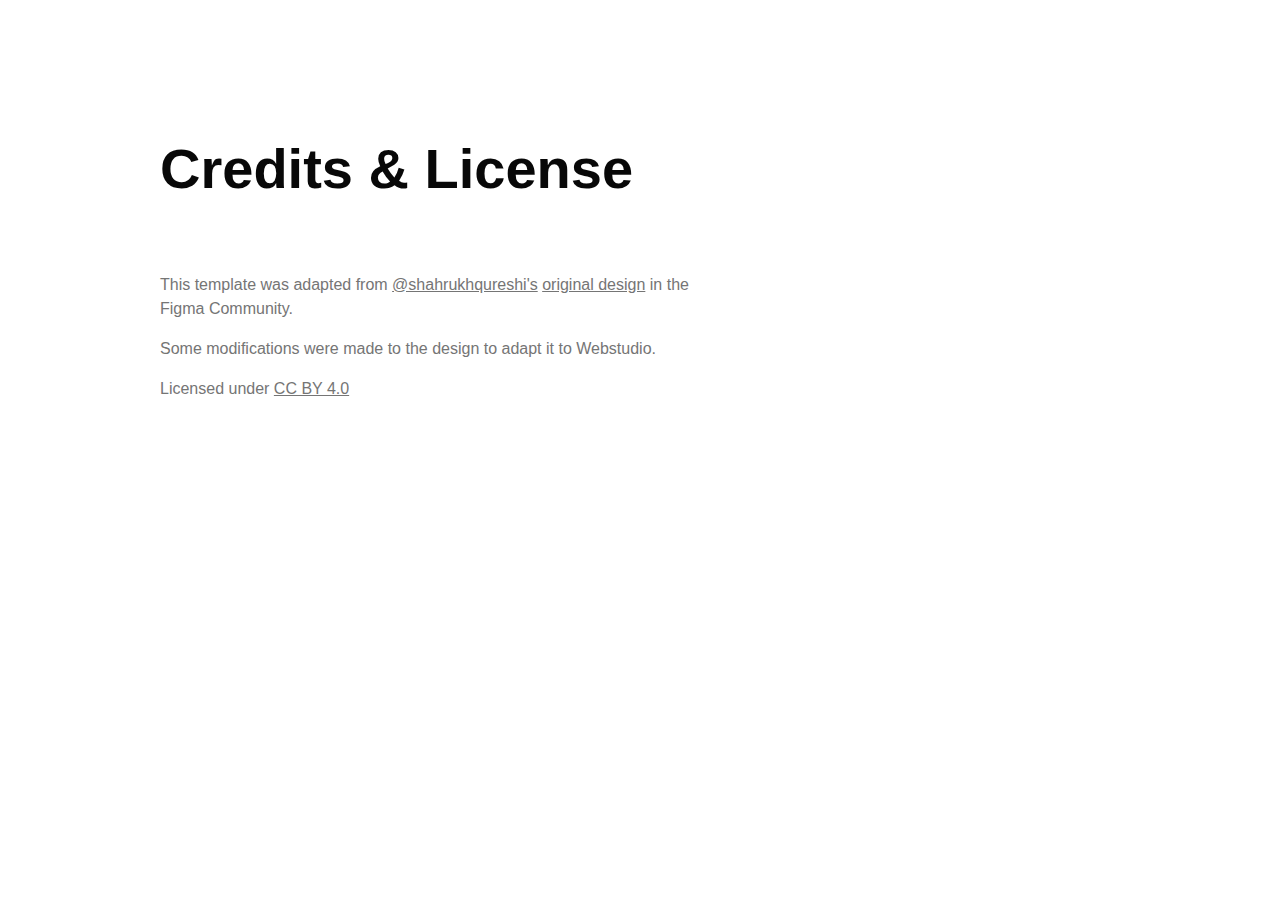
<file: credits/index.html>
<!doctype html>
<html
  lang="en"
  data-ws-project="d45b90c5-e86d-44fa-8b1b-903c0ad12d3d"
  data-ws-last-published="2025-11-27T09:40:46.245Z"
>
  <head>
    <link
      rel="stylesheet"
      type="text/css"
      href="/assets/static/app_generated_index-6937cd5a.DwG1RhEN.css"
    />
    <meta charset="UTF-8" />
    <meta name="viewport" content="width=device-width,initial-scale=1" />
    <meta property="og:url" content="https://url/credits" />
    <title>Credits</title>
    <meta property="og:title" content="Credits" />
    <meta property="og:type" content="website" />
    <meta name="robots" content="noindex, nofollow" />
    <meta property="twitter:card" content="summary_large_image" />
    <link rel="icon" href="/assets/logo_r1qaJQiri6sK3rPyq-Sar.svg" />
  </head>
  <body class="w-body">
    <div class="w-box">
      <main class="w-box">
        <section class="w-box cna0hdz c1mzb2kd">
          <div
            class="w-box c1357293 c9jnjeu c5tmc3l c1ldum37 czr2pxy c155uc7w cry9bxc c1lfjoq7 cn6056e c1117wcl"
          >
            <h1 class="w-heading c11nr3ex c11dowh9 cyezz5l c8ys3vy">
              Credits &amp; License
            </h1>
            <div class="w-box c1rco612">
              <p class="w-paragraph">
                This template was adapted from
                <a
                  href="https://www.figma.com/@shahrukhqureshi"
                  target="_blank"
                  class="w-rich-text-link c195z7w0 cld4m44 c1hz2opz c1c9nyn co9inq6 c18nx7en c13zjl4p cl60rel czukzo6 cb06ied"
                  >@shahrukhqureshi&#x27;s</a
                >
                <a
                  href="https://www.figma.com/community/file/1116316830579955404"
                  target="_blank"
                  class="w-rich-text-link c195z7w0 cld4m44 c1hz2opz c1c9nyn co9inq6 c18nx7en c13zjl4p cl60rel czukzo6 cb06ied"
                  >original design</a
                >
                in the Figma Community.
              </p>
              <p class="w-paragraph">
                Some modifications were made to the design to adapt it to
                Webstudio.
              </p>
              <p class="w-paragraph">
                Licensed under
                <a
                  href="https://creativecommons.org/licenses/by/4.0/"
                  target="_blank"
                  class="w-rich-text-link c195z7w0 cld4m44 c1hz2opz c1c9nyn co9inq6 c18nx7en c13zjl4p cl60rel czukzo6 cb06ied"
                  >CC BY 4.0</a
                >
              </p>
            </div>
          </div>
        </section>
      </main>
    </div>
    <script id="vike_pageContext" type="application/json">
      {
        "_urlRewrite": null,
        "pageId": "/pages/credits",
        "routeParams": {},
        "data": {
          "url": "https://url/credits",
          "system": {
            "params": {},
            "search": {},
            "origin": "https://url",
            "pathname": "/credits"
          },
          "resources": {},
          "pageMeta": {
            "title": "Credits",
            "description": "",
            "excludePageFromSearch": true,
            "language": "",
            "socialImageAssetName": "!undefined",
            "socialImageUrl": "",
            "status": 200,
            "redirect": "",
            "custom": []
          }
        }
      }
    </script>
    <script id="vike_globalContext" type="application/json">
      {}
    </script>
    <script
      src="/assets/entries/entry-server-routing.BQJNsXmR.js"
      type="module"
      async
    ></script>
    <link
      rel="modulepreload"
      href="/assets/entries/pages_credits.NopQWLpL.js"
      as="script"
      type="text/javascript"
    /><link
      rel="modulepreload"
      href="/assets/chunks/chunk-DIGj699j.js"
      as="script"
      type="text/javascript"
    />
  </body>
</html>
</file>
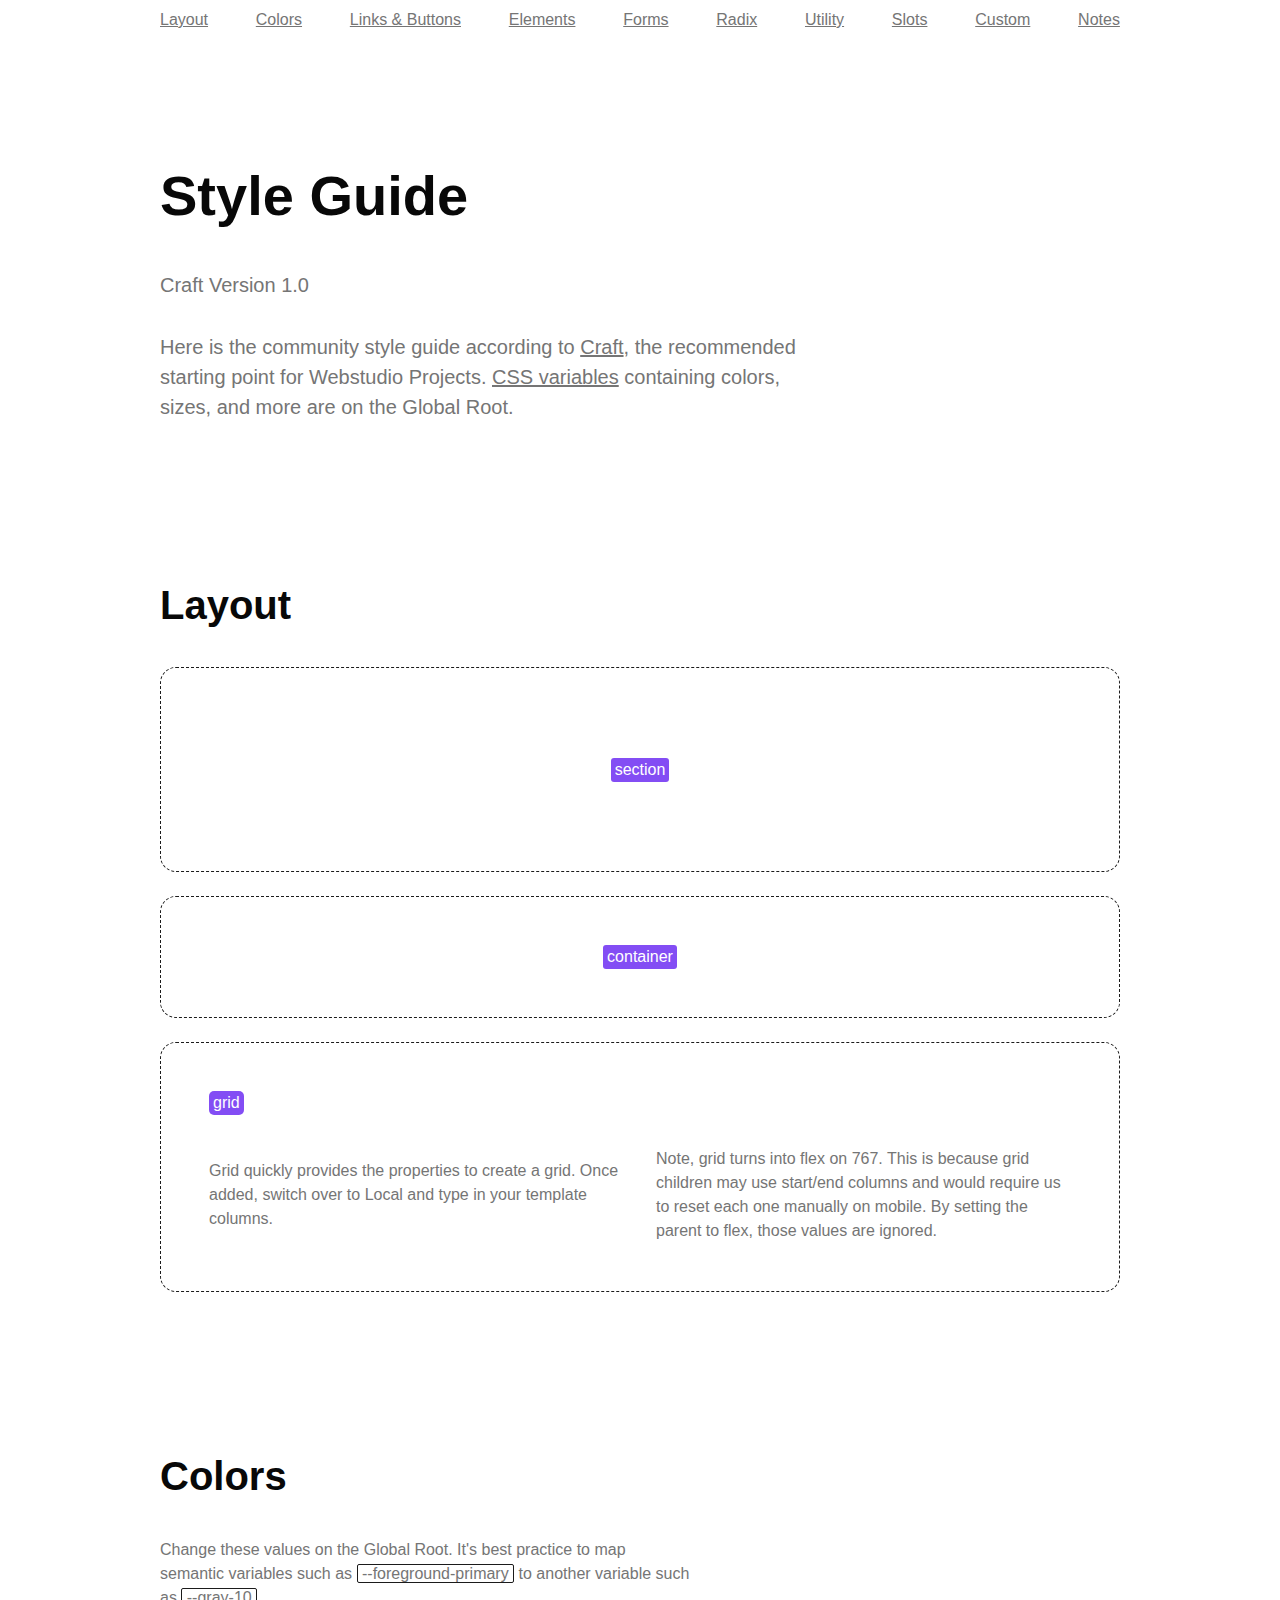
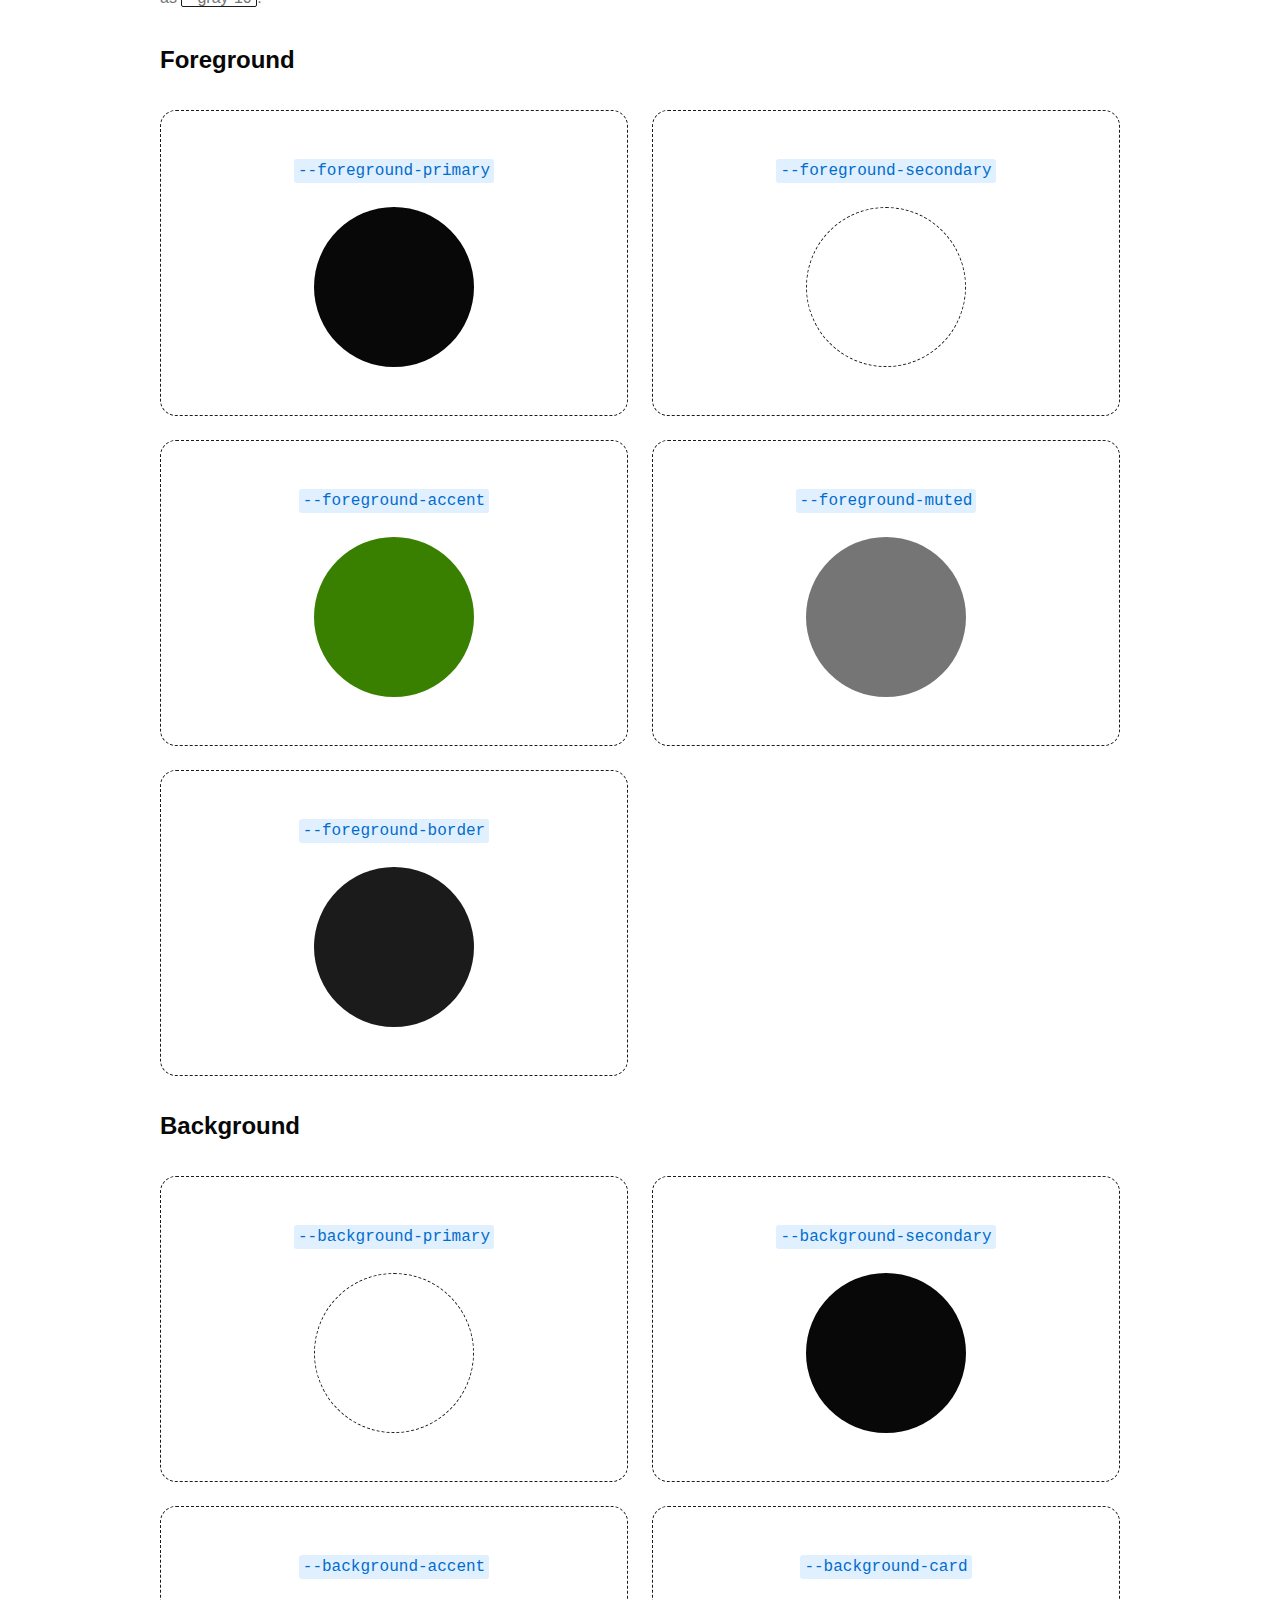
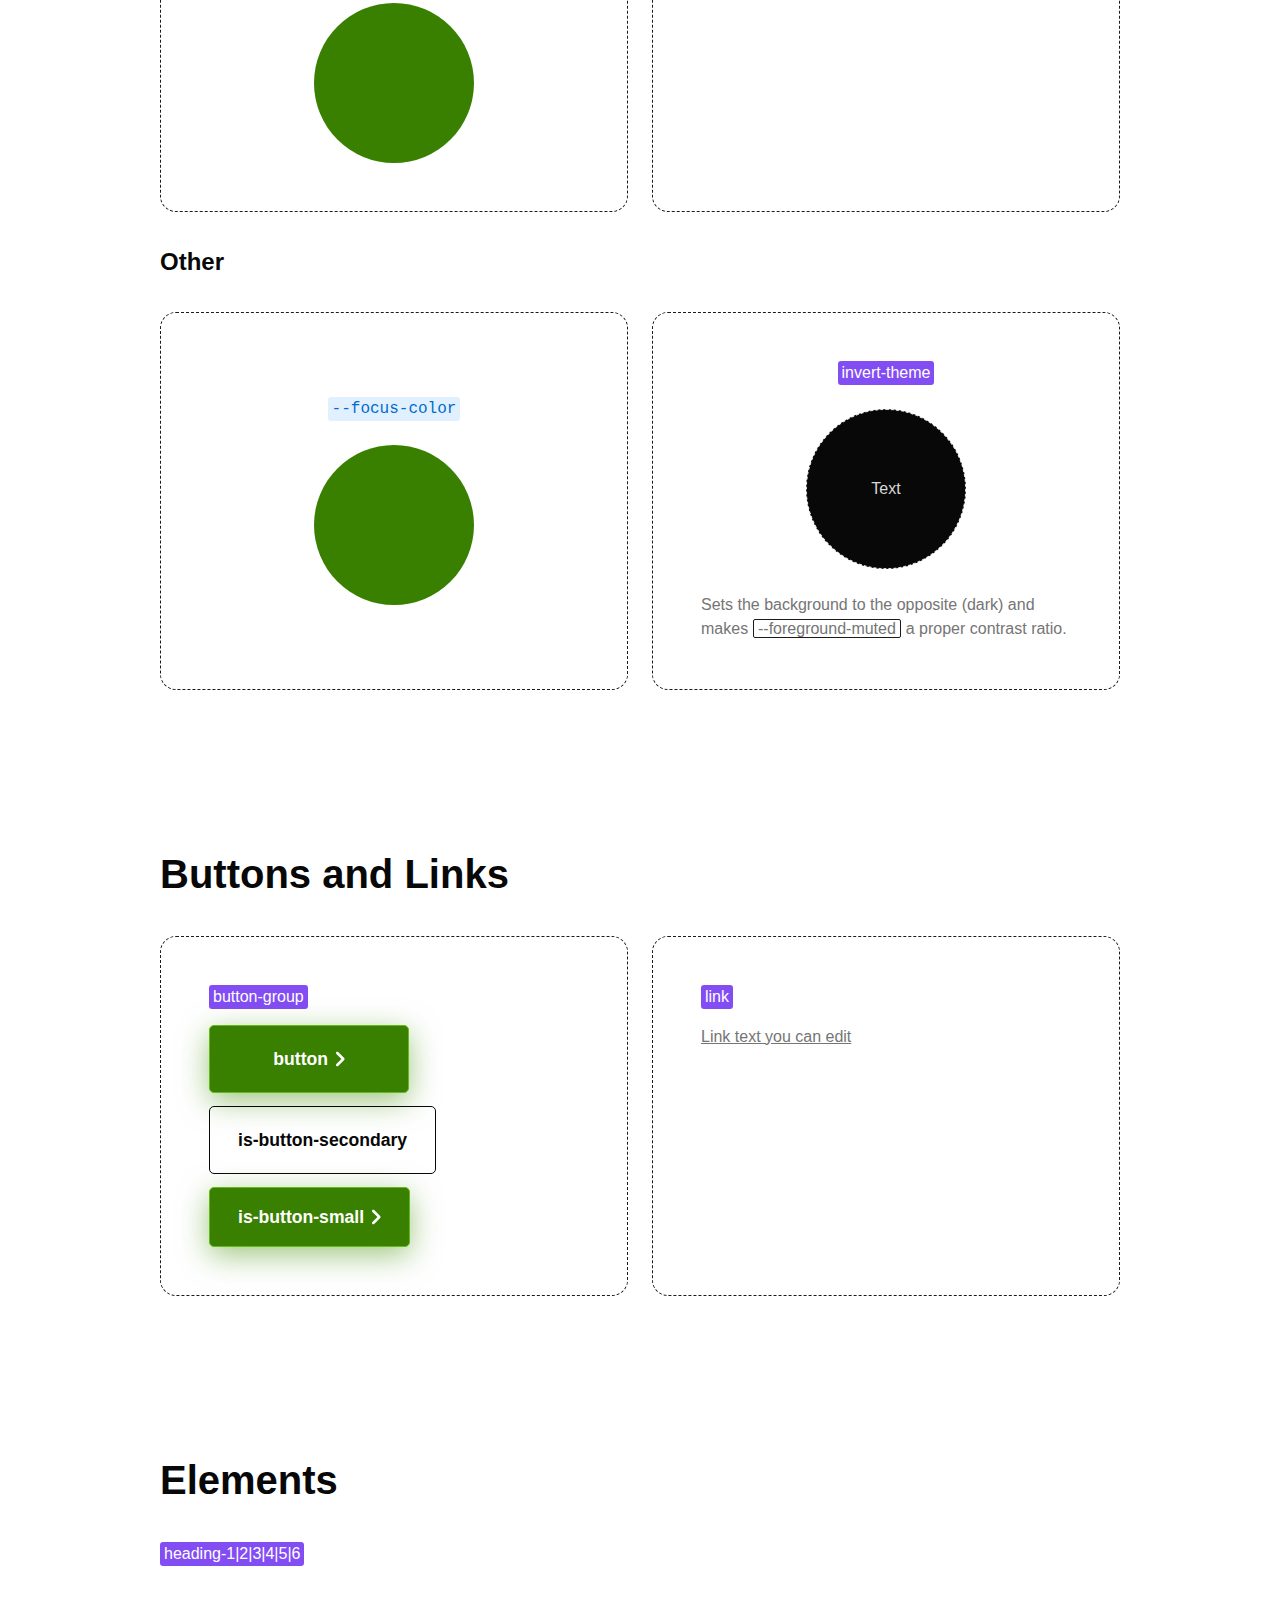
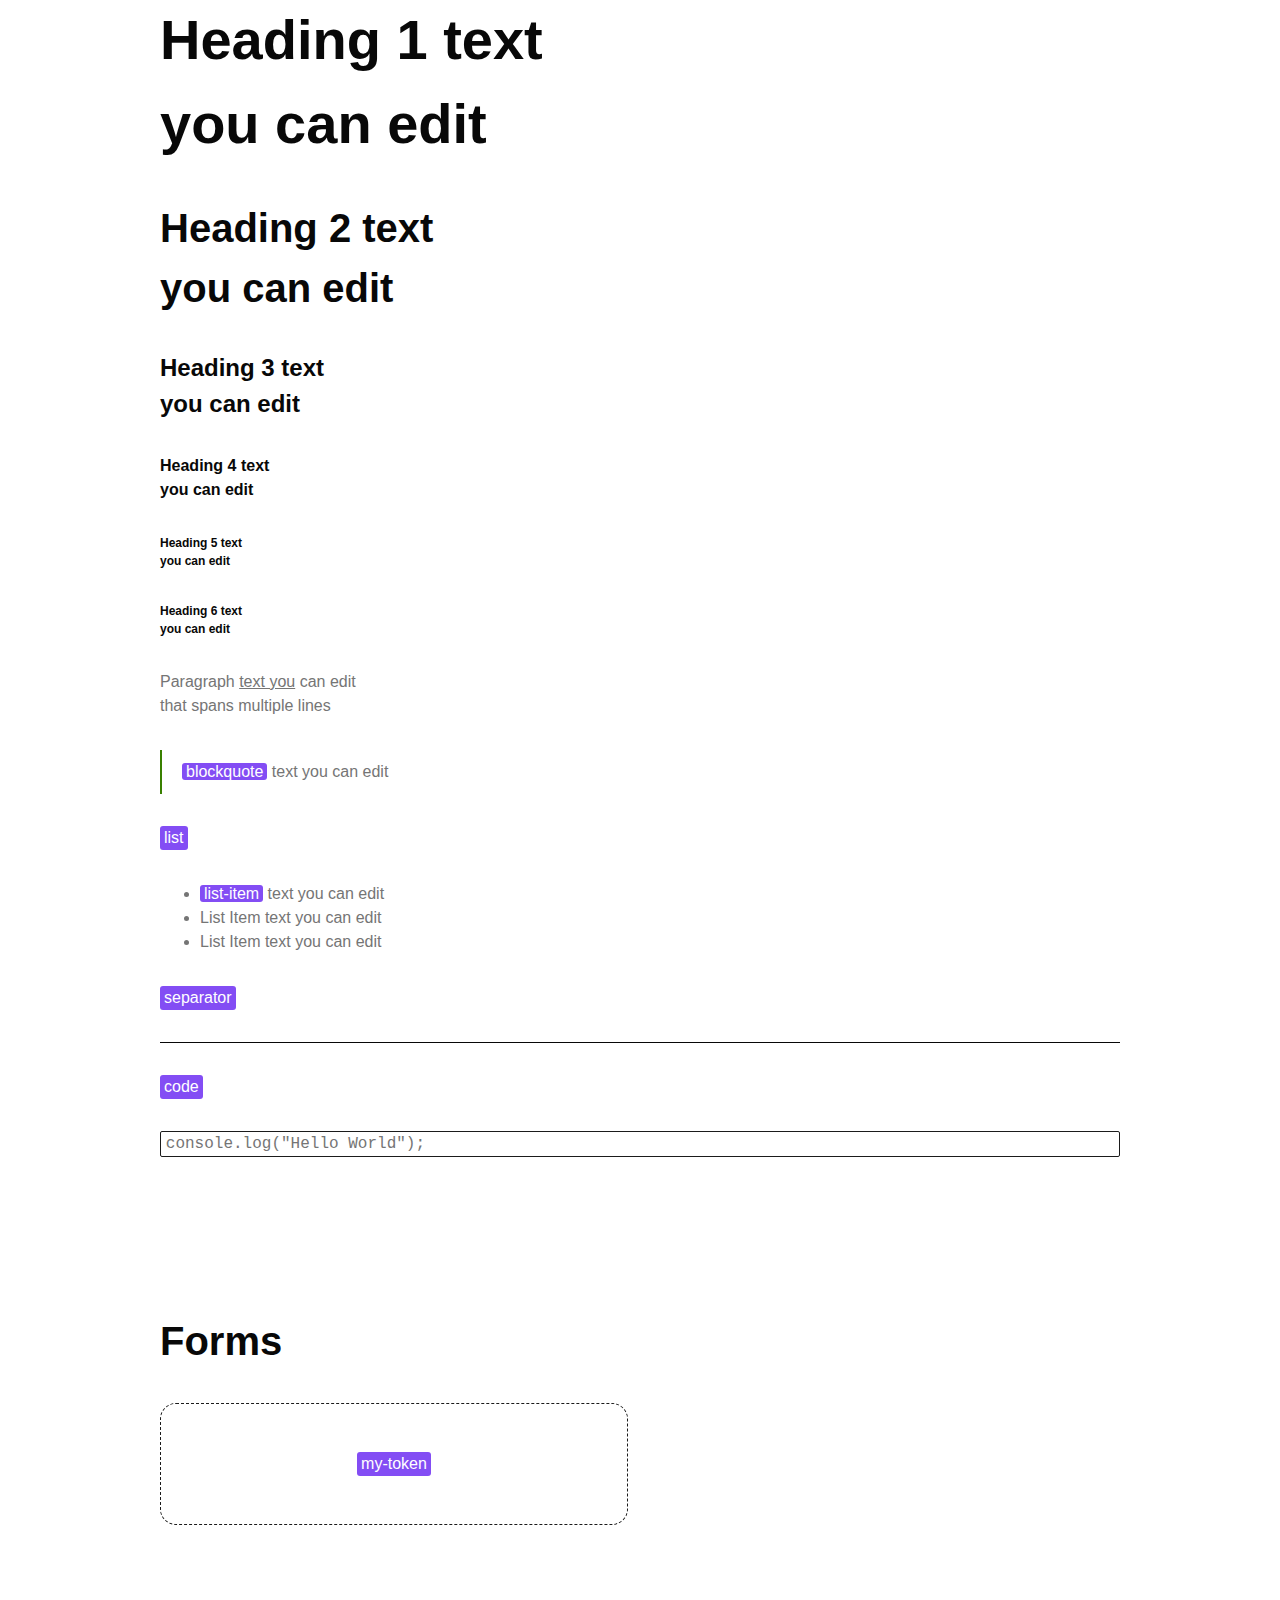
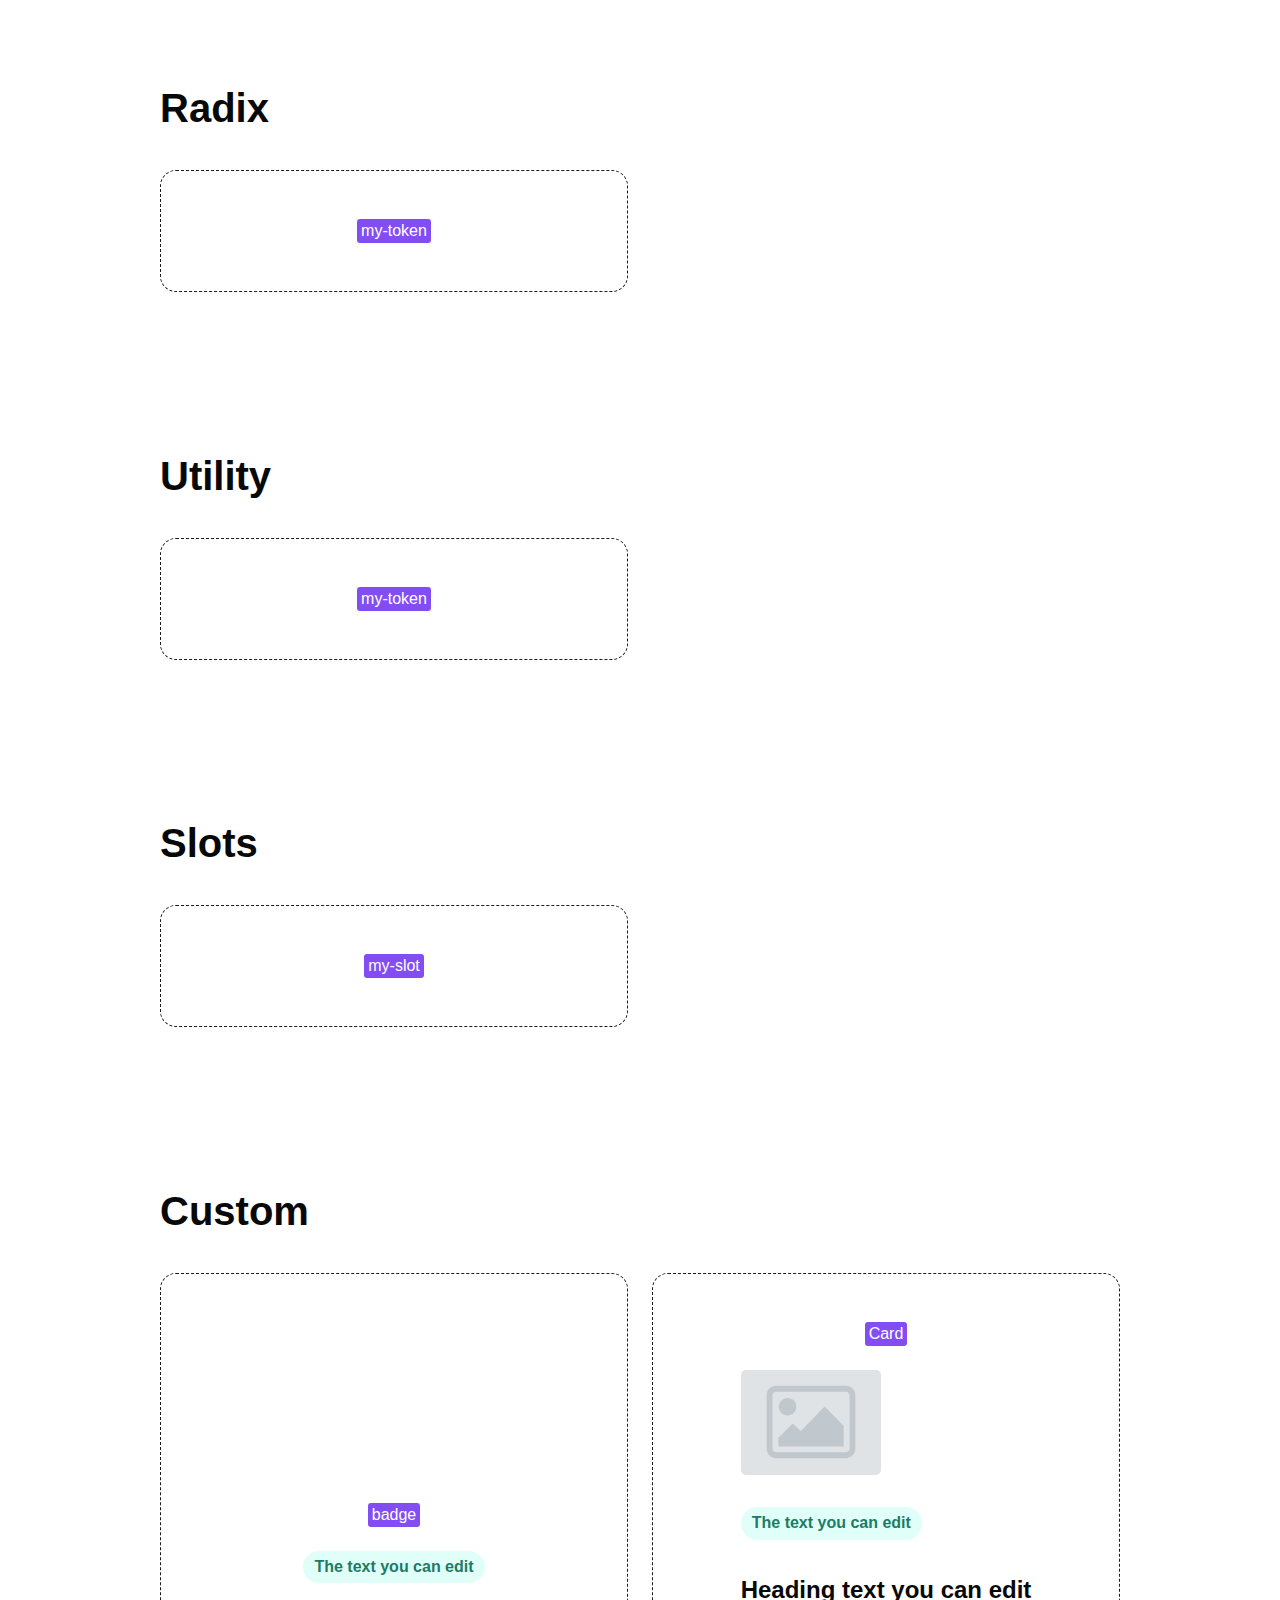
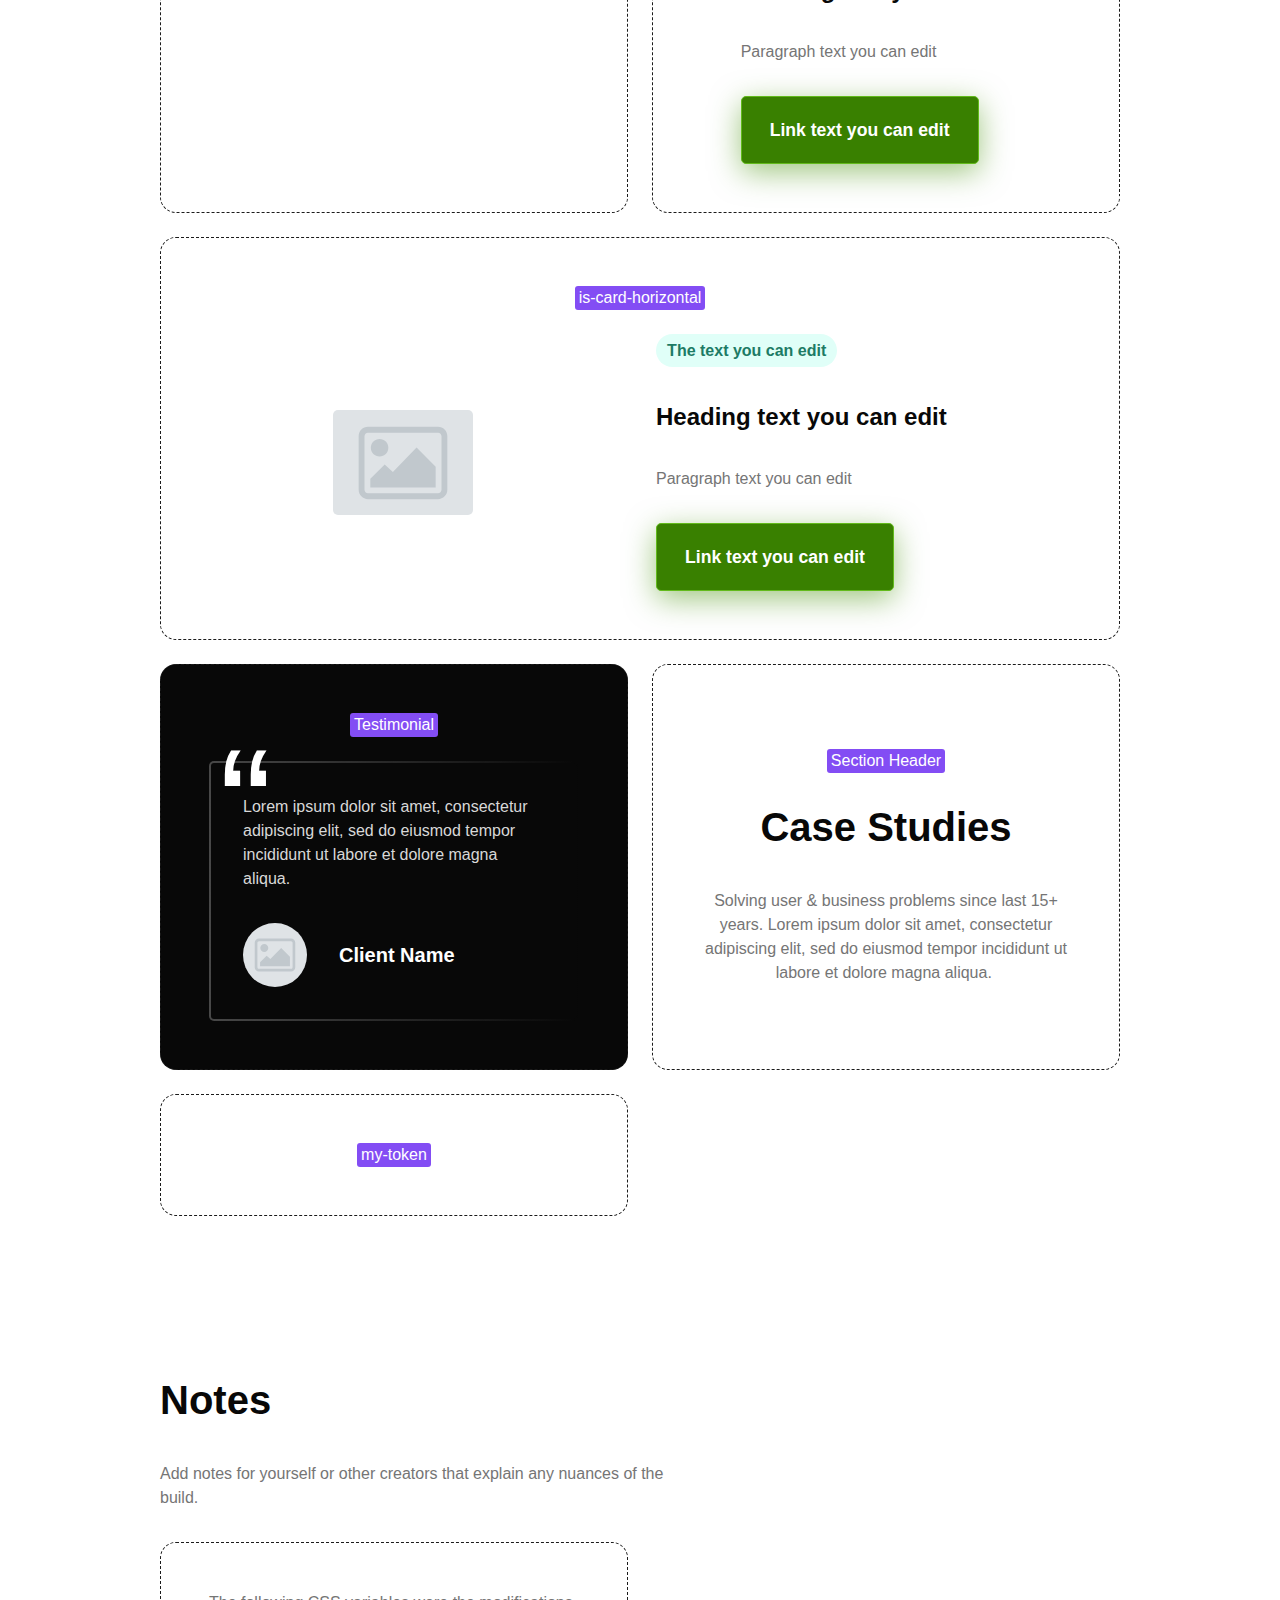
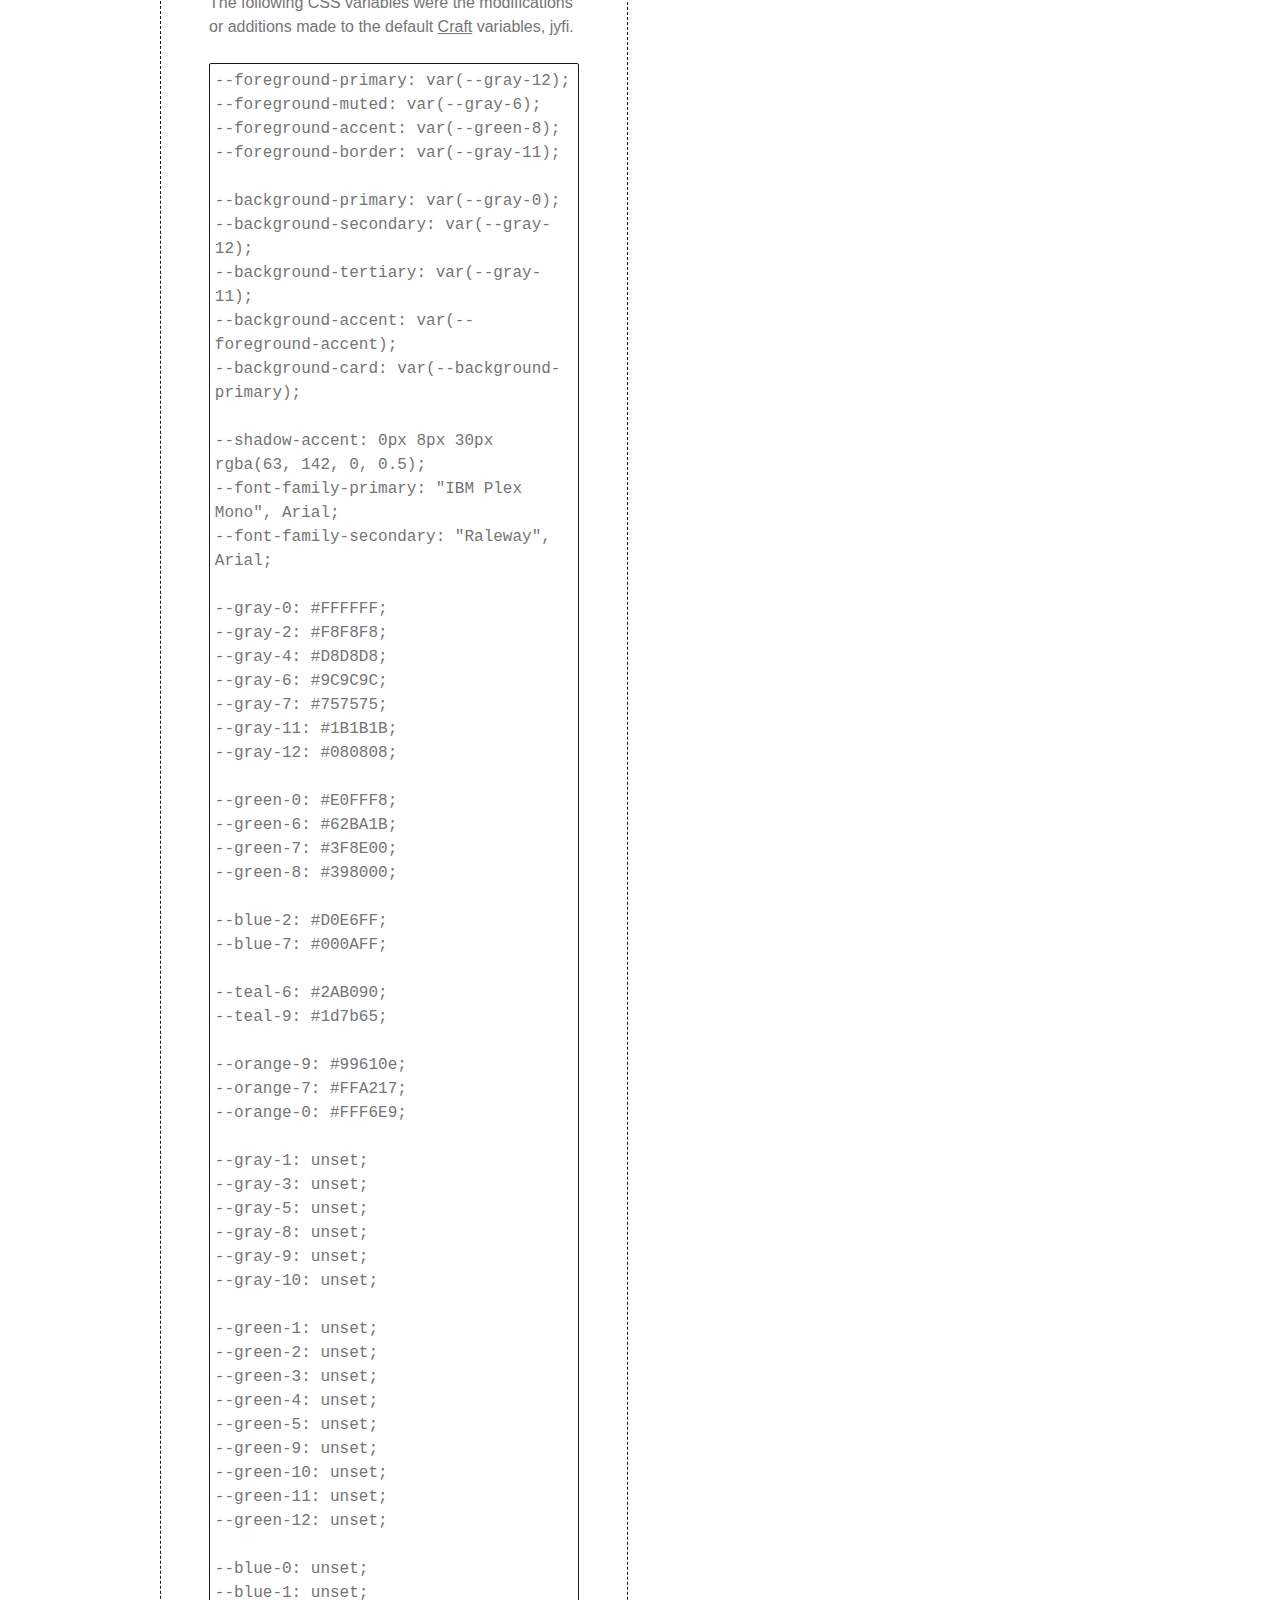
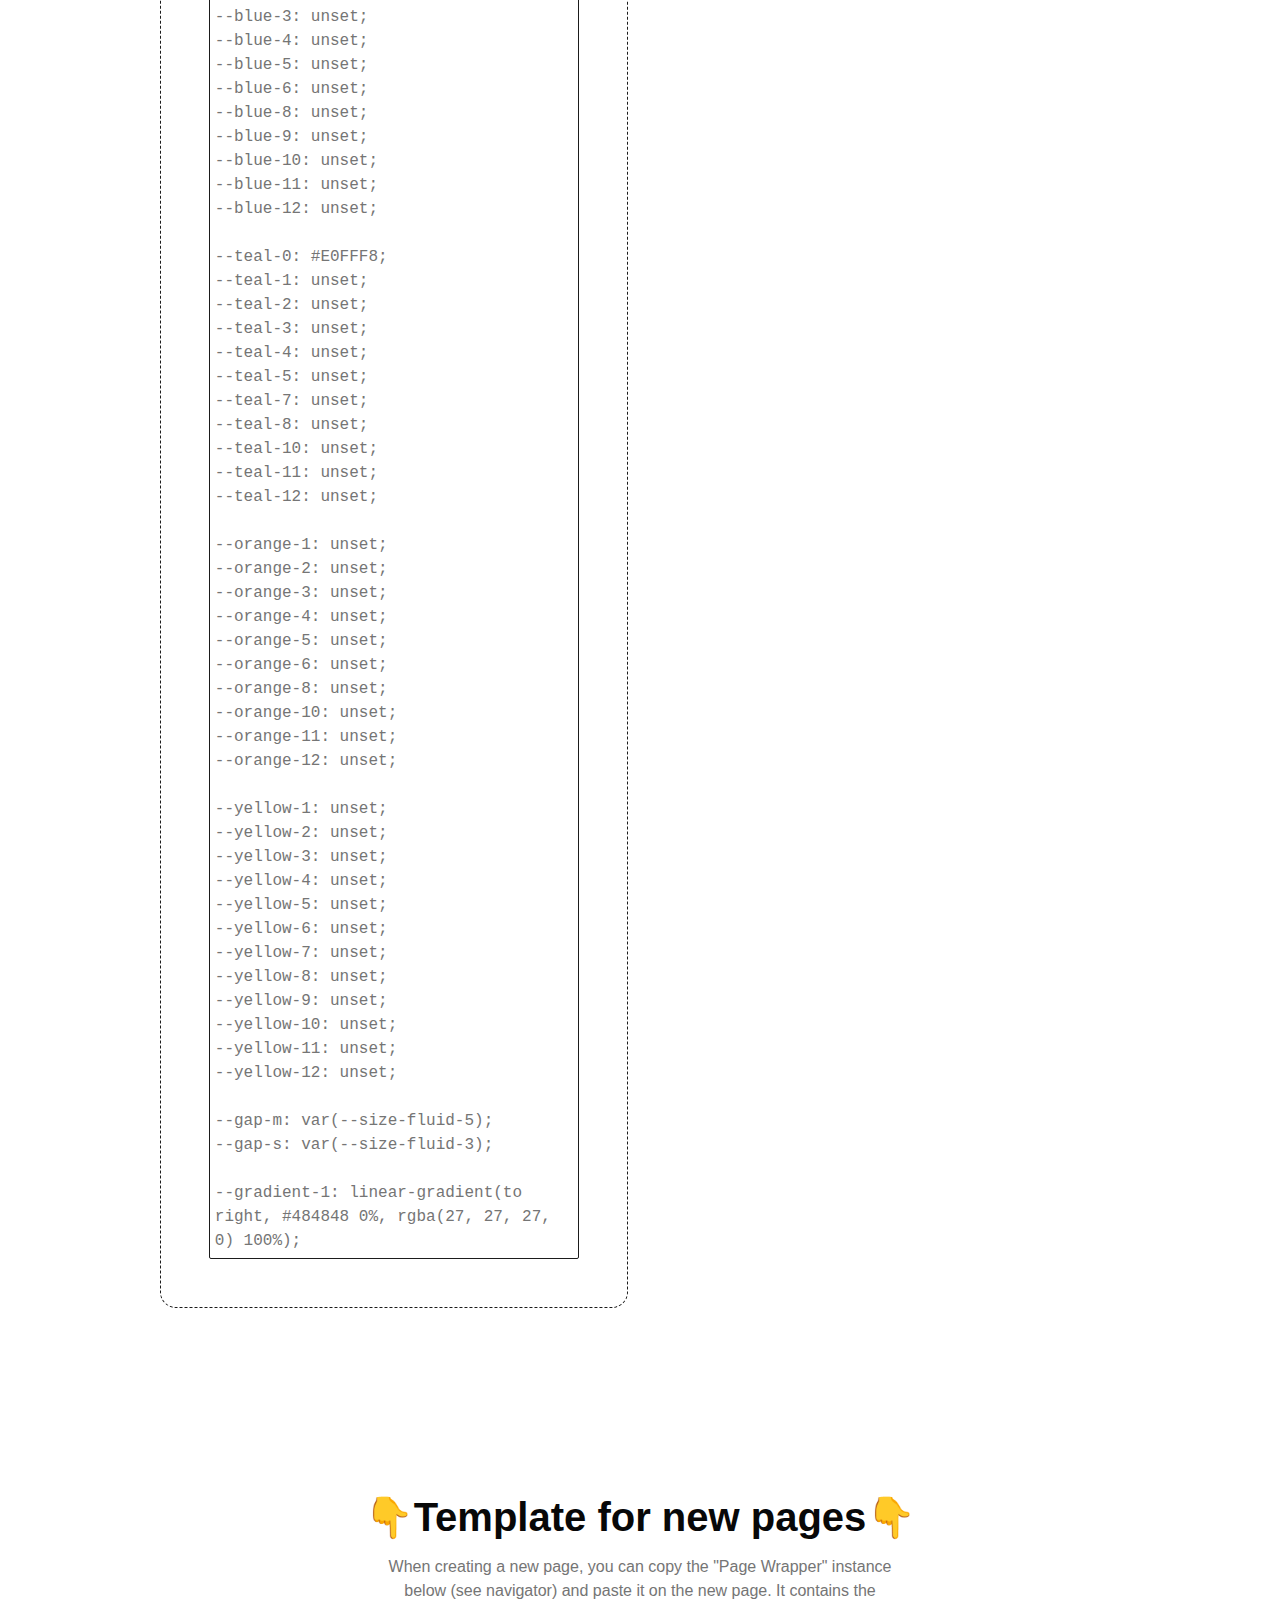
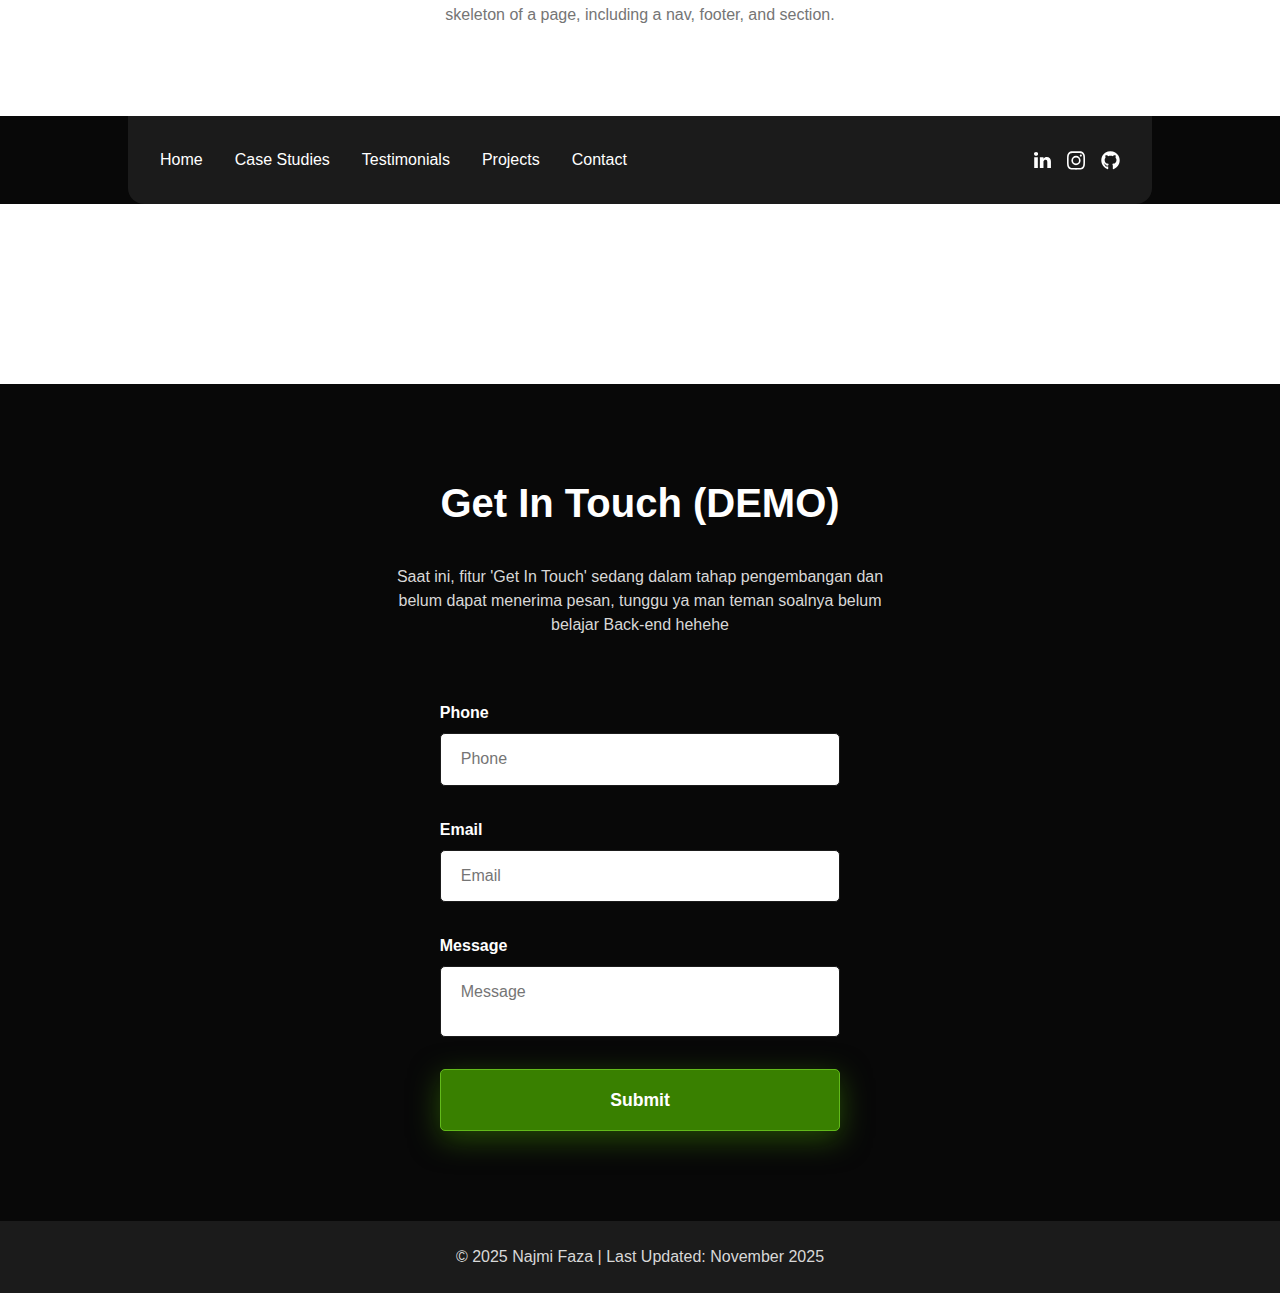
<file: style-guide/index.html>
<!doctype html>
<html
  lang="en"
  data-ws-project="d45b90c5-e86d-44fa-8b1b-903c0ad12d3d"
  data-ws-last-published="2025-11-27T09:40:46.245Z"
>
  <head>
    <link
      rel="stylesheet"
      type="text/css"
      href="/assets/static/app_generated_index-6937cd5a.DwG1RhEN.css"
    />
    <meta charset="UTF-8" />
    <meta name="viewport" content="width=device-width,initial-scale=1" />
    <meta property="og:url" content="https://url/style-guide" />
    <title>Style Guide</title>
    <meta property="og:title" content="Style Guide" />
    <meta property="og:type" content="website" />
    <meta name="robots" content="noindex, nofollow" />
    <meta property="twitter:card" content="summary_large_image" />
    <link rel="icon" href="/assets/logo_r1qaJQiri6sK3rPyq-Sar.svg" />
  </head>
  <body id="top" class="w-body">
    <div class="w-box cna0hdz c1mzb2kd">
      <div
        class="w-box c1357293 c9jnjeu c5tmc3l c1ldum37 czr2pxy c155uc7w cry9bxc c1lfjoq7 c11ykhog c1kt5iwx"
      >
        <div class="w-box cry9bxc c1lfjoq7 c1z0l37u c1ml0hr7 cbmc0x9">
          <h1 class="w-heading c11nr3ex c11dowh9 cyezz5l c8ys3vy">
            Style Guide
          </h1>
          <div class="w-text c1nkzcyu c91x88d">Craft Version 1.0</div>
          <p class="w-paragraph cz5g8eb c1nkzcyu">
            Here is the community style guide according to
            <a
              href="https://docs.webstudio.is/university/craft"
              target="_blank"
              class="w-rich-text-link c195z7w0 cld4m44 c1hz2opz c1c9nyn co9inq6 c18nx7en c13zjl4p cl60rel czukzo6 cb06ied"
              >Craft</a
            >, the recommended starting point for Webstudio Projects.
            <a
              href="https://docs.webstudio.is/university/foundations/css-variables"
              target="_blank"
              class="w-rich-text-link c195z7w0 cld4m44 c1hz2opz c1c9nyn co9inq6 c18nx7en c13zjl4p cl60rel czukzo6 cb06ied"
              >CSS variables</a
            >
            containing colors, sizes, and more are on the Global Root.
          </p>
        </div>
        <div
          id="layout"
          class="w-box cry9bxc c1lfjoq7 cdq89vd c1tcoltv c1778y6x"
        >
          <div class="w-box cry9bxc c1lfjoq7 c1z0l37u c1ml0hr7 cbmc0x9">
            <h2 class="w-heading c1dxq9cf c11dowh9 c12y6bqh c8ys3vy">Layout</h2>
          </div>
          <div class="w-box copqmak c9sypx0 c1w3ahi2 c3zdkj3 c1lcvbhc">
            <div
              class="w-box c12n5uks csb0ifw cg5j03k c8od1c4 cry9bxc c1qyy4dh ct02u4h cna0hdz c1mzb2kd c1vaudkt cci8rp4 c1fhkm63 clv8gve c1lfjoq7 cll3pt2 c1gy5yet c1qdn8k2"
            >
              <div
                class="w-text c13hpgo3 cbvffy can94pj c1p3n7hw c1qom380 c1pn4vw7 cczo11 c1tnvyeo c1pm51o8 c18tatc1"
              >
                section
              </div>
            </div>
            <div
              class="w-box c12n5uks csb0ifw cg5j03k c8od1c4 cry9bxc c1qyy4dh ct02u4h c2keyc8 cnkorcr c1ldum37 c5tmc3l c1fhkm63 clv8gve c1lfjoq7 ca4qjwu c1cdc69r c1357293 c9jnjeu czr2pxy c155uc7w c1qdn8k2"
            >
              <div
                class="w-text c13hpgo3 cbvffy can94pj c1p3n7hw c1qom380 c1pn4vw7 cczo11 c1tnvyeo c1pm51o8 c18tatc1"
              >
                container
              </div>
            </div>
            <div
              class="w-box c12n5uks csb0ifw cg5j03k c8od1c4 copqmak c1qyy4dh ct02u4h c1fhkm63 clv8gve c1lfjoq7 c10zkoym ct8c5y2 c1f64byh c1qdn8k2 c1g7fxd7 cx6c9kw c174sw29"
            >
              <div class="w-box c7rvndl c2w8hv4">
                <div
                  class="w-text c13hpgo3 c1umavhe caipwxg cbvffy can94pj c1b1clqm cir85gx c1qom380 cr8yqfm c1ufwdzl c5blvcv cml0h3f c5m8ase clv8gve"
                >
                  grid
                </div>
              </div>
              <div class="w-box">
                <p class="w-paragraph">
                  Grid quickly provides the properties to create a grid. Once
                  added, switch over to Local and type in your template columns.
                </p>
              </div>
              <div class="w-box">
                <p class="w-paragraph">
                  Note, grid turns into flex on 767. This is because grid
                  children may use start/end columns and would require us to
                  reset each one manually on mobile. By setting the parent to
                  flex, those values are ignored.
                </p>
              </div>
            </div>
          </div>
        </div>
        <div
          id="colors"
          class="w-box cry9bxc c1lfjoq7 cdq89vd c1tcoltv c1778y6x"
        >
          <div class="w-box cry9bxc c1lfjoq7 c1z0l37u c1ml0hr7 cbmc0x9">
            <h2 class="w-heading c1dxq9cf c11dowh9 c12y6bqh c8ys3vy">Colors</h2>
            <p class="w-paragraph c91x88d c1rco612">
              Change these values on the Global Root. It&#x27;s best practice to
              map semantic variables such as
              <span
                class="w-text-1 c2i0393 c19evryj cntnubm c16hrg7f c12vy3a5 cuwcd3w c182r5t9 c27bbqk"
                >--foreground-primary</span
              >
              to another variable such as
              <span
                class="w-text-1 c2i0393 c19evryj cntnubm c16hrg7f c12vy3a5 cuwcd3w c182r5t9 c27bbqk"
                >--gray-10</span
              >.
            </p>
          </div>
          <h3 class="w-heading cuoke4w c11dowh9 c12y6bqh c8ys3vy">
            Foreground
          </h3>
          <div class="w-box copqmak c1f64byh c1w3ahi2 c3zdkj3 c1lcvbhc">
            <div
              class="w-box c12n5uks csb0ifw cg5j03k c8od1c4 cry9bxc c1qyy4dh ct02u4h c1fhkm63 clv8gve c1lfjoq7 cll3pt2 c1gy5yet c1qdn8k2 c1g7fxd7"
            >
              <div
                class="w-text c1oa4dlv cbvffy can94pj cjid75y c1qom380 c1pn4vw7 cczo11 c1tnvyeo c1pm51o8 c18tatc1 c16x0h2l"
              >
                --foreground-primary
              </div>
              <div
                class="w-box cagnu3j c1cx42qj c1nj04wn c1nitjp7 c195lvp6 c1hr6a6t c1s9lq31 c12y6bqh c6pvryr"
              ></div>
            </div>
            <div
              class="w-box c12n5uks csb0ifw cg5j03k c8od1c4 cry9bxc c1qyy4dh ct02u4h c1fhkm63 clv8gve c1lfjoq7 cll3pt2 c1gy5yet c1qdn8k2 c1g7fxd7"
            >
              <div
                class="w-text c1oa4dlv cbvffy can94pj cjid75y c1qom380 c1pn4vw7 cczo11 c1tnvyeo c1pm51o8 c18tatc1 c16x0h2l"
              >
                --foreground-secondary
              </div>
              <div
                class="w-box cagnu3j c1cx42qj c1nj04wn c1nitjp7 c195lvp6 c1hr6a6t c1s9lq31 c1bd9ep2 c1qdn8k2"
              ></div>
            </div>
            <div
              class="w-box c12n5uks csb0ifw cg5j03k c8od1c4 cry9bxc c1qyy4dh ct02u4h c1fhkm63 clv8gve c1lfjoq7 cll3pt2 c1gy5yet c1qdn8k2 c1g7fxd7"
            >
              <div
                class="w-text c1oa4dlv cbvffy can94pj cjid75y c1qom380 c1pn4vw7 cczo11 c1tnvyeo c1pm51o8 c18tatc1 c16x0h2l"
              >
                --foreground-accent
              </div>
              <div
                class="w-box cagnu3j c1cx42qj c1nj04wn c1nitjp7 c195lvp6 c1hr6a6t c1s9lq31 cpp0nin c6pvryr"
              ></div>
            </div>
            <div
              class="w-box c12n5uks csb0ifw cg5j03k c8od1c4 cry9bxc c1qyy4dh ct02u4h c1fhkm63 clv8gve c1lfjoq7 cll3pt2 c1gy5yet c1qdn8k2 c1g7fxd7"
            >
              <div
                class="w-text c1oa4dlv cbvffy can94pj cjid75y c1qom380 c1pn4vw7 cczo11 c1tnvyeo c1pm51o8 c18tatc1 c16x0h2l"
              >
                --foreground-muted
              </div>
              <div
                class="w-box cagnu3j c1cx42qj c1nj04wn c1nitjp7 c195lvp6 c1hr6a6t c1s9lq31 czt9u4x c6pvryr"
              ></div>
            </div>
            <div
              class="w-box c12n5uks csb0ifw cg5j03k c8od1c4 cry9bxc c1qyy4dh ct02u4h c1fhkm63 clv8gve c1lfjoq7 cll3pt2 c1gy5yet c1qdn8k2 c1g7fxd7"
            >
              <div
                class="w-text c1oa4dlv cbvffy can94pj cjid75y c1qom380 c1pn4vw7 cczo11 c1tnvyeo c1pm51o8 c18tatc1 c16x0h2l"
              >
                --foreground-border
              </div>
              <div
                class="w-box cagnu3j c1cx42qj c1nj04wn c1nitjp7 c195lvp6 c1hr6a6t c1s9lq31 cchda18 c6pvryr"
              ></div>
            </div>
          </div>
          <h3 class="w-heading cuoke4w c11dowh9 c12y6bqh c8ys3vy">
            Background
          </h3>
          <div class="w-box copqmak c1f64byh c1w3ahi2 c3zdkj3 c1lcvbhc">
            <div
              class="w-box c12n5uks csb0ifw cg5j03k c8od1c4 cry9bxc c1qyy4dh ct02u4h c1fhkm63 clv8gve c1lfjoq7 cll3pt2 c1gy5yet c1qdn8k2 c1g7fxd7"
            >
              <div
                class="w-text c1oa4dlv cbvffy can94pj cjid75y c1qom380 c1pn4vw7 cczo11 c1tnvyeo c1pm51o8 c18tatc1 c16x0h2l"
              >
                --background-primary
              </div>
              <div
                class="w-box cagnu3j c1cx42qj c1nj04wn c1nitjp7 c195lvp6 c1hr6a6t c1s9lq31 cvgv9nf c1qdn8k2"
              ></div>
            </div>
            <div
              class="w-box c12n5uks csb0ifw cg5j03k c8od1c4 cry9bxc c1qyy4dh ct02u4h c1fhkm63 clv8gve c1lfjoq7 cll3pt2 c1gy5yet c1qdn8k2 c1g7fxd7"
            >
              <div
                class="w-text c1oa4dlv cbvffy can94pj cjid75y c1qom380 c1pn4vw7 cczo11 c1tnvyeo c1pm51o8 c18tatc1 c16x0h2l"
              >
                --background-secondary
              </div>
              <div
                class="w-box cagnu3j c1cx42qj c1nj04wn c1nitjp7 c195lvp6 c1hr6a6t c1s9lq31 c1llqm3g c6pvryr"
              ></div>
            </div>
            <div
              class="w-box c12n5uks csb0ifw cg5j03k c8od1c4 cry9bxc c1qyy4dh ct02u4h c1fhkm63 clv8gve c1lfjoq7 cll3pt2 c1gy5yet c1qdn8k2 c1g7fxd7"
            >
              <div
                class="w-text c1oa4dlv cbvffy can94pj cjid75y c1qom380 c1pn4vw7 cczo11 c1tnvyeo c1pm51o8 c18tatc1 c16x0h2l"
              >
                --background-accent
              </div>
              <div
                class="w-box cagnu3j c1cx42qj c1nj04wn c1nitjp7 c195lvp6 c1hr6a6t c1s9lq31 c1iv8y8b c6pvryr"
              ></div>
            </div>
            <div
              class="w-box c12n5uks csb0ifw cg5j03k c8od1c4 cry9bxc c1qyy4dh ct02u4h c1fhkm63 clv8gve c1lfjoq7 cll3pt2 c1gy5yet c1qdn8k2 c1g7fxd7"
            >
              <div
                class="w-text c1oa4dlv cbvffy can94pj cjid75y c1qom380 c1pn4vw7 cczo11 c1tnvyeo c1pm51o8 c18tatc1 c16x0h2l"
              >
                --background-card
              </div>
              <div
                class="w-box cagnu3j c1cx42qj c1nj04wn c1nitjp7 c195lvp6 c1hr6a6t c1s9lq31 cow0ixc c6pvryr"
              ></div>
            </div>
          </div>
          <h3 class="w-heading cuoke4w c11dowh9 c12y6bqh c8ys3vy">Other</h3>
          <div class="w-box copqmak c1f64byh c1w3ahi2 c3zdkj3 c1lcvbhc">
            <div
              class="w-box c12n5uks csb0ifw cg5j03k c8od1c4 cry9bxc c1qyy4dh ct02u4h c1fhkm63 clv8gve c1lfjoq7 cll3pt2 c1gy5yet c1qdn8k2 c1g7fxd7"
            >
              <div
                class="w-text c1oa4dlv cbvffy can94pj cjid75y c1qom380 c1pn4vw7 cczo11 c1tnvyeo c1pm51o8 c18tatc1 c16x0h2l"
              >
                --focus-color
              </div>
              <div
                class="w-box cagnu3j c1cx42qj c1nj04wn c1nitjp7 c195lvp6 c1hr6a6t c1s9lq31 c17o0p2u c6pvryr"
              ></div>
            </div>
            <div
              class="w-box c12n5uks csb0ifw cg5j03k c8od1c4 cry9bxc c1qyy4dh ct02u4h c1fhkm63 clv8gve c1lfjoq7 cll3pt2 c1gy5yet c1qdn8k2 c1g7fxd7"
            >
              <div
                class="w-text c13hpgo3 cbvffy can94pj c1p3n7hw c1qom380 c1pn4vw7 cczo11 c1tnvyeo c1pm51o8 c18tatc1"
              >
                invert-theme
              </div>
              <div
                class="w-box cagnu3j c1vt1fb c1nj04wn c1nitjp7 c195lvp6 c1hr6a6t c1s9lq31 c3rp5ks c1lw4ao9 cry9bxc c1qyy4dh ct02u4h c6pvryr"
              >
                <div class="w-text">Text</div>
              </div>
              <p class="w-paragraph">
                Sets the background to the opposite (dark) and makes
                <span
                  class="w-text-1 c2i0393 c19evryj cntnubm c16hrg7f c12vy3a5 cuwcd3w c182r5t9 c27bbqk"
                  >--foreground-muted</span
                >
                a proper contrast ratio.
              </p>
            </div>
          </div>
        </div>
        <div
          id="links-buttons"
          class="w-box cry9bxc c1lfjoq7 cdq89vd c1tcoltv c1778y6x"
        >
          <div class="w-box cry9bxc c1lfjoq7 c1z0l37u c1ml0hr7 cbmc0x9">
            <h2 class="w-heading c1dxq9cf c11dowh9 c12y6bqh c8ys3vy">
              Buttons and Links
            </h2>
          </div>
          <div class="w-box copqmak c1f64byh c1w3ahi2 c3zdkj3 c1lcvbhc">
            <div
              class="w-box c12n5uks csb0ifw cg5j03k c8od1c4 cry9bxc c16xs6ny c1wt8a7g c1fhkm63 clv8gve c1lfjoq7 c133lpx4 c14u5o53 c1qdn8k2 c1g7fxd7"
            >
              <div
                class="w-text c13hpgo3 cbvffy can94pj c1p3n7hw c1qom380 c1pn4vw7 cczo11 c1tnvyeo c1pm51o8 c18tatc1"
              >
                button-group
              </div>
              <div
                class="w-box cry9bxc c1qyy4dh c1wt8a7g c17drxn3 cvj021w c15cml01"
              >
                <a
                  class="w-link c1blx93c c188j2zq cihfpxt cb4vmi8 c1j33arz c1r2vfc1 ccfzz03 cub2gss cgcvr98 c1xjllne c135vpv5 ckm1y83 csru8nn c1md20bl c1e892th c1qyy4dh ct02u4h c1nouzdk c1hz2opz c1c9nyn co9inq6 c18nx7en c13zjl4p c1cb3y4c c1h3d6dm c12v7mf6 cl60rel czukzo6 cb06ied"
                  href="#"
                  ><span class="w-text">button</span>
                  <div class="w-html-embed csru8nn cblpe2z c1y0z7zr">
                    <svg
                      width="100%"
                      height="100%"
                      viewBox="0 0 6 11"
                      fill="none"
                      xmlns="http://www.w3.org/2000/svg"
                    >
                      <path
                        d="M5.63335 4.87364L1.51379 0.759206C1.16776 0.413598 0.605566 0.413598 0.259528 0.759206C-0.0865095 1.10481 -0.0865095 1.66631 0.259528 2.01191L3.75196 5.5L0.259528 8.9881C-0.0865095 9.3337 -0.0865095 9.8952 0.259528 10.2408C0.432545 10.4136 0.65957 10.5 0.886652 10.5C1.11373 10.5 1.34078 10.4136 1.51378 10.2408L5.63333 6.12637C5.97937 5.78076 5.97937 5.21927 5.63333 4.87366L5.63335 4.87364Z"
                        fill="currentColor"
                      ></path>
                    </svg></div></a
                ><a
                  class="w-link cyezz5l c1e7helk cihfpxt cb4vmi8 c1j33arz c1r2vfc1 ccfzz03 cub2gss cgcvr98 c1xjllne c135vpv5 caafw5v csru8nn c1md20bl c1e892th c1qyy4dh ct02u4h c1nouzdk c1hz2opz c1c9nyn co9inq6 c18nx7en c13zjl4p c1cb3y4c c1h3d6dm ckz5c6u cl60rel czukzo6 cb06ied"
                  href="#"
                  >is-button-secondary</a
                ><a
                  class="w-link c1blx93c c188j2zq c1b2tb9q c1xm4ef6 c1j33arz c1r2vfc1 ccfzz03 cub2gss cgcvr98 c1xjllne c135vpv5 ckm1y83 csru8nn c1md20bl c1e892th c1qyy4dh ct02u4h c1nouzdk c1hz2opz c1c9nyn co9inq6 c18nx7en c13zjl4p c1cb3y4c c1h3d6dm c12v7mf6 cl60rel czukzo6 cb06ied"
                  href="#"
                  ><span class="w-text">is-button-small</span>
                  <div class="w-html-embed csru8nn cblpe2z c1y0z7zr">
                    <svg
                      width="100%"
                      height="100%"
                      viewBox="0 0 6 11"
                      fill="none"
                      xmlns="http://www.w3.org/2000/svg"
                    >
                      <path
                        d="M5.63335 4.87364L1.51379 0.759206C1.16776 0.413598 0.605566 0.413598 0.259528 0.759206C-0.0865095 1.10481 -0.0865095 1.66631 0.259528 2.01191L3.75196 5.5L0.259528 8.9881C-0.0865095 9.3337 -0.0865095 9.8952 0.259528 10.2408C0.432545 10.4136 0.65957 10.5 0.886652 10.5C1.11373 10.5 1.34078 10.4136 1.51378 10.2408L5.63333 6.12637C5.97937 5.78076 5.97937 5.21927 5.63333 4.87366L5.63335 4.87364Z"
                        fill="currentColor"
                      ></path>
                    </svg></div
                ></a>
              </div>
            </div>
            <div
              class="w-box c12n5uks csb0ifw cg5j03k c8od1c4 cry9bxc c16xs6ny c1wt8a7g c1fhkm63 clv8gve c1lfjoq7 c133lpx4 c14u5o53 c1qdn8k2 c1g7fxd7"
            >
              <div
                class="w-text c13hpgo3 cbvffy can94pj c1p3n7hw c1qom380 c1pn4vw7 cczo11 c1tnvyeo c1pm51o8 c18tatc1"
              >
                link
              </div>
              <a
                class="w-link c195z7w0 cld4m44 c1hz2opz c1c9nyn co9inq6 c18nx7en c13zjl4p cl60rel czukzo6 cb06ied"
                href="#"
                >Link text you can edit</a
              ><a
                class="w-link c1blx93c csru8nn c1hz2opz c1c9nyn co9inq6 c18nx7en c13zjl4p c135vpv5 c1qyy4dh ct02u4h cl60rel czukzo6 cb06ied"
                href="#"
                >is-link-nav</a
              >
            </div>
          </div>
        </div>
        <div
          id="elements"
          class="w-box cry9bxc c1lfjoq7 cdq89vd c1tcoltv c1778y6x"
        >
          <div class="w-box cry9bxc c1lfjoq7 c1z0l37u c1ml0hr7 cbmc0x9">
            <h2 class="w-heading c1dxq9cf c11dowh9 c12y6bqh c8ys3vy">
              Elements
            </h2>
          </div>
          <div class="w-box cry9bxc c1lfjoq7 c1z0l37u c1ml0hr7">
            <div
              class="w-text c13hpgo3 cbvffy can94pj c1p3n7hw c1qom380 c1pn4vw7 cczo11 c1tnvyeo c1pm51o8 c18tatc1"
            >
              heading-1|2|3|4|5|6
            </div>
            <h1 class="w-heading c11nr3ex c11dowh9 cyezz5l c8ys3vy">
              Heading 1 text <br />you can edit
            </h1>
            <h1 class="w-heading c1dxq9cf c11dowh9 c12y6bqh c8ys3vy">
              Heading 2 text <br />you can edit
            </h1>
            <h1 class="w-heading cuoke4w c11dowh9 c12y6bqh c8ys3vy">
              Heading 3 text <br />you can edit
            </h1>
            <h1 class="w-heading c160atll c11dowh9 c12y6bqh c8ys3vy">
              Heading 4 text <br />you can edit
            </h1>
            <h1 class="w-heading c1kol985 c11dowh9 c12y6bqh c8ys3vy">
              Heading 5 text <br />you can edit
            </h1>
            <h1 class="w-heading c1kol985 c11dowh9 c12y6bqh c8ys3vy">
              Heading 6 text <br />you can edit
            </h1>
            <p class="w-paragraph">
              Paragraph
              <a
                class="w-rich-text-link c195z7w0 cld4m44 c1hz2opz c1c9nyn co9inq6 c18nx7en c13zjl4p cl60rel czukzo6 cb06ied"
                href="#"
                >text you</a
              >
              can edit<br />that spans multiple lines
            </p>
            <blockquote class="w-blockquote c1i27g6s cmizqo3 c2dc58a cn9j8i">
              <span
                class="w-text-1 c13hpgo3 cbvffy can94pj c1p3n7hw c1qom380 c1pn4vw7 cczo11 c1tnvyeo c1pm51o8 c18tatc1"
                >blockquote</span
              >
              text you can edit
            </blockquote>
            <div
              class="w-text c13hpgo3 cbvffy can94pj c1p3n7hw c1qom380 c1pn4vw7 cczo11 c1tnvyeo c1pm51o8 c18tatc1"
            >
              list
            </div>
            <ul class="w-list">
              <li class="w-list-item">
                <span
                  class="w-text-1 c13hpgo3 cbvffy can94pj c1p3n7hw c1qom380 c1pn4vw7 cczo11 c1tnvyeo c1pm51o8 c18tatc1"
                  >list-item</span
                >
                text you can edit
              </li>
              <li class="w-list-item">List Item text you can edit</li>
              <li class="w-list-item">List Item text you can edit</li>
            </ul>
            <div
              class="w-text c13hpgo3 cbvffy can94pj c1p3n7hw c1qom380 c1pn4vw7 cczo11 c1tnvyeo c1pm51o8 c18tatc1"
            >
              separator
            </div>
            <hr class="w-separator c1n8jgl5 czr2pxy" />
            <div
              class="w-text c13hpgo3 cbvffy can94pj c1p3n7hw c1qom380 c1pn4vw7 cczo11 c1tnvyeo c1pm51o8 c18tatc1"
            >
              code
            </div>
            <code
              lang=""
              class="w-code-text c2i0393 c19evryj cntnubm c16hrg7f c12vy3a5 cuwcd3w c182r5t9 c27bbqk"
              >console.log(&quot;Hello World&quot;);</code
            >
          </div>
        </div>
        <div
          id="forms"
          class="w-box cry9bxc c1lfjoq7 cdq89vd c1tcoltv c1778y6x"
        >
          <div class="w-box cry9bxc c1lfjoq7 c1z0l37u c1ml0hr7 cbmc0x9">
            <h2 class="w-heading c1dxq9cf c11dowh9 c12y6bqh c8ys3vy">Forms</h2>
          </div>
          <div class="w-box copqmak c1f64byh c1w3ahi2 c3zdkj3 c1lcvbhc">
            <div
              class="w-box c12n5uks csb0ifw cg5j03k c8od1c4 cry9bxc c1qyy4dh ct02u4h c1fhkm63 clv8gve c1lfjoq7 cll3pt2 c1gy5yet c1qdn8k2 c1g7fxd7"
            >
              <div
                class="w-text c13hpgo3 cbvffy can94pj c1p3n7hw c1qom380 c1pn4vw7 cczo11 c1tnvyeo c1pm51o8 c18tatc1"
              >
                my-token
              </div>
            </div>
          </div>
        </div>
        <div
          id="radix"
          class="w-box cry9bxc c1lfjoq7 cdq89vd c1tcoltv c1778y6x"
        >
          <div class="w-box cry9bxc c1lfjoq7 c1z0l37u c1ml0hr7 cbmc0x9">
            <h2 class="w-heading c1dxq9cf c11dowh9 c12y6bqh c8ys3vy">Radix</h2>
          </div>
          <div class="w-box copqmak c1f64byh c1w3ahi2 c3zdkj3 c1lcvbhc">
            <div
              class="w-box c12n5uks csb0ifw cg5j03k c8od1c4 cry9bxc c1qyy4dh ct02u4h c1fhkm63 clv8gve c1lfjoq7 cll3pt2 c1gy5yet c1qdn8k2 c1g7fxd7"
            >
              <div
                class="w-text c13hpgo3 cbvffy can94pj c1p3n7hw c1qom380 c1pn4vw7 cczo11 c1tnvyeo c1pm51o8 c18tatc1"
              >
                my-token
              </div>
            </div>
          </div>
        </div>
        <div
          id="utility"
          class="w-box cry9bxc c1lfjoq7 cdq89vd c1tcoltv c1778y6x"
        >
          <div class="w-box cry9bxc c1lfjoq7 c1z0l37u c1ml0hr7 cbmc0x9">
            <h2 class="w-heading c1dxq9cf c11dowh9 c12y6bqh c8ys3vy">
              Utility
            </h2>
          </div>
          <div class="w-box copqmak c1f64byh c1w3ahi2 c3zdkj3 c1lcvbhc">
            <div
              class="w-box c12n5uks csb0ifw cg5j03k c8od1c4 cry9bxc c1qyy4dh ct02u4h c1fhkm63 clv8gve c1lfjoq7 cll3pt2 c1gy5yet c1qdn8k2 c1g7fxd7"
            >
              <div
                class="w-text c13hpgo3 cbvffy can94pj c1p3n7hw c1qom380 c1pn4vw7 cczo11 c1tnvyeo c1pm51o8 c18tatc1"
              >
                my-token
              </div>
            </div>
          </div>
        </div>
        <div
          id="slots"
          class="w-box cry9bxc c1lfjoq7 cdq89vd c1tcoltv c1778y6x"
        >
          <div class="w-box cry9bxc c1lfjoq7 c1z0l37u c1ml0hr7 cbmc0x9">
            <h2 class="w-heading c1dxq9cf c11dowh9 c12y6bqh c8ys3vy">Slots</h2>
          </div>
          <div class="w-box copqmak c1f64byh c1w3ahi2 c3zdkj3 c1lcvbhc">
            <div
              class="w-box c12n5uks csb0ifw cg5j03k c8od1c4 cry9bxc c1qyy4dh ct02u4h c1fhkm63 clv8gve c1lfjoq7 cll3pt2 c1gy5yet c1qdn8k2 c1g7fxd7"
            >
              <div
                class="w-text c13hpgo3 cbvffy can94pj c1p3n7hw c1qom380 c1pn4vw7 cczo11 c1tnvyeo c1pm51o8 c18tatc1"
              >
                my-slot
              </div>
            </div>
          </div>
        </div>
        <div
          id="custom"
          class="w-box cry9bxc c1lfjoq7 cdq89vd c1tcoltv c1778y6x"
        >
          <div class="w-box cry9bxc c1lfjoq7 c1z0l37u c1ml0hr7 cbmc0x9">
            <h2 class="w-heading c1dxq9cf c11dowh9 c12y6bqh c8ys3vy">Custom</h2>
          </div>
          <div class="w-box copqmak c1f64byh c1w3ahi2 c3zdkj3 c1lcvbhc">
            <div
              class="w-box c12n5uks csb0ifw cg5j03k c8od1c4 cry9bxc c1qyy4dh ct02u4h c1fhkm63 clv8gve c1lfjoq7 cll3pt2 c1gy5yet c1qdn8k2 c1g7fxd7"
            >
              <div
                class="w-text c13hpgo3 cbvffy can94pj c1p3n7hw c1qom380 c1pn4vw7 cczo11 c1tnvyeo c1pm51o8 c18tatc1"
              >
                badge
              </div>
              <div
                class="w-text c1j31418 c1nowve7 c1911kcz cif7xwi crezeol cy9kb2v cu385pj cvghewe cfzf927 c1noknrj c11dowh9"
              >
                The text you can edit
              </div>
            </div>
            <div
              class="w-box c12n5uks csb0ifw cg5j03k c8od1c4 cry9bxc c1qyy4dh ct02u4h c1fhkm63 clv8gve c1lfjoq7 cll3pt2 c1gy5yet c1qdn8k2 c1g7fxd7"
            >
              <div
                class="w-text c13hpgo3 cbvffy can94pj c1p3n7hw c1qom380 c1pn4vw7 cczo11 c1tnvyeo c1pm51o8 c18tatc1"
              >
                Card
              </div>
              <div
                class="w-box cid3fxx cry9bxc c1lfjoq7 c10zkoym ct8c5y2 c18v2pa2 c16xs6ny"
              >
                <div class="w-box">
                  <img
                    alt="Laptop on desk"
                    class="w-image cr8yqfm c1ufwdzl c5blvcv cml0h3f crf3ls2 c1gxuxwl c57idyp"
                    src="[data-uri]"
                    decoding="async"
                    loading="lazy"
                  />
                </div>
                <div
                  class="w-box cry9bxc c1lfjoq7 c10zkoym ct8c5y2 ct02u4h c1mcu1jn c16xs6ny"
                >
                  <div
                    class="w-box cry9bxc c1lfjoq7 c1z0l37u c1ml0hr7 c16xs6ny c1wt8a7g"
                  >
                    <div
                      class="w-text c1j31418 c1nowve7 c1911kcz cif7xwi crezeol cy9kb2v cu385pj cvghewe cfzf927 c1noknrj c11dowh9"
                    >
                      The text you can edit
                    </div>
                    <h3 class="w-heading cuoke4w c11dowh9 c12y6bqh c8ys3vy">
                      Heading text you can edit
                    </h3>
                    <p class="w-paragraph">Paragraph text you can edit</p>
                  </div>
                  <div class="w-box">
                    <a
                      class="w-link c1blx93c c188j2zq cihfpxt cb4vmi8 c1j33arz c1r2vfc1 ccfzz03 cub2gss cgcvr98 c1xjllne c135vpv5 ckm1y83 csru8nn c1md20bl c1e892th c1qyy4dh ct02u4h c1nouzdk c1hz2opz c1c9nyn co9inq6 c18nx7en c13zjl4p c1cb3y4c c1h3d6dm c12v7mf6 cl60rel czukzo6 cb06ied"
                      href="#"
                      >Link text you can edit</a
                    >
                  </div>
                </div>
              </div>
            </div>
            <div
              class="w-box c12n5uks csb0ifw cg5j03k c8od1c4 cry9bxc c1qyy4dh ct02u4h c1fhkm63 clv8gve c1lfjoq7 cll3pt2 c1gy5yet c7rvndl c2w8hv4 c1qdn8k2 c1g7fxd7"
            >
              <div
                class="w-text c13hpgo3 cbvffy can94pj c1p3n7hw c1qom380 c1pn4vw7 cczo11 c1tnvyeo c1pm51o8 c18tatc1"
              >
                is-card-horizontal
              </div>
              <div
                class="w-box cid3fxx copqmak c1lxiyww c10zkoym ct8c5y2 c18v2pa2 c1qyy4dh c1f64byh cx6c9kw c174sw29"
              >
                <div class="w-box">
                  <img
                    alt="Laptop on desk"
                    class="w-image cr8yqfm c1ufwdzl c5blvcv cml0h3f crf3ls2 c1gxuxwl c57idyp"
                    src="[data-uri]"
                    decoding="async"
                    loading="lazy"
                  />
                </div>
                <div
                  class="w-box cry9bxc c1lfjoq7 c10zkoym ct8c5y2 ct02u4h c1mcu1jn c16xs6ny"
                >
                  <div
                    class="w-box cry9bxc c1lfjoq7 c1z0l37u c1ml0hr7 c16xs6ny c1wt8a7g"
                  >
                    <div
                      class="w-text c1j31418 c1nowve7 c1911kcz cif7xwi crezeol cy9kb2v cu385pj cvghewe cfzf927 c1noknrj c11dowh9"
                    >
                      The text you can edit
                    </div>
                    <h3 class="w-heading cuoke4w c11dowh9 c12y6bqh c8ys3vy">
                      Heading text you can edit
                    </h3>
                    <p class="w-paragraph">Paragraph text you can edit</p>
                  </div>
                  <div class="w-box">
                    <a
                      class="w-link c1blx93c c188j2zq cihfpxt cb4vmi8 c1j33arz c1r2vfc1 ccfzz03 cub2gss cgcvr98 c1xjllne c135vpv5 ckm1y83 csru8nn c1md20bl c1e892th c1qyy4dh ct02u4h c1nouzdk c1hz2opz c1c9nyn co9inq6 c18nx7en c13zjl4p c1cb3y4c c1h3d6dm c12v7mf6 cl60rel czukzo6 cb06ied"
                      href="#"
                      >Link text you can edit</a
                    >
                  </div>
                </div>
              </div>
            </div>
            <div
              class="w-box c12n5uks csb0ifw cg5j03k c8od1c4 cry9bxc c1qyy4dh ct02u4h c1fhkm63 clv8gve c1lfjoq7 cll3pt2 c1gy5yet c1vt1fb c1lw4ao9 c3rp5ks c1qdn8k2 c1g7fxd7"
            >
              <div
                class="w-text c13hpgo3 cbvffy can94pj c1p3n7hw c1qom380 c1pn4vw7 cczo11 c1tnvyeo c1pm51o8 c18tatc1"
              >
                Testimonial
              </div>
              <div
                class="w-box cr8yqfm c1ufwdzl c5blvcv cml0h3f cavd3zn c1nq45hp czjsrhv c1di64f2 c1ru090q cujxabw c119suh8 cnqbj7z cry9bxc c1lfjoq7 c16xs6ny c1wt8a7g c1z0l37u c1ml0hr7 cglkhmz c97dlol c1t5a35i"
              >
                <p class="w-paragraph">
                  Lorem ipsum dolor sit amet, consectetur adipiscing elit, sed
                  do eiusmod tempor incididunt ut labore et dolore magna aliqua.
                </p>
                <div class="w-box cry9bxc c1qyy4dh c1wt8a7g c1z0l37u c1ml0hr7">
                  <img
                    alt="Picture of client"
                    class="w-image cx2gy9w c1y46zjw c1nj04wn c1nitjp7 c195lvp6 c1hr6a6t cagnu3j c1gxuxwl c57idyp"
                    src="[data-uri]"
                    decoding="async"
                    loading="lazy"
                  />
                  <div class="w-text c8ys3vy c1blx93c c11dowh9 c5z69y4">
                    Client Name
                  </div>
                </div>
                <div
                  class="w-text cdwd3jx c7gavf2 c10wulwe cdceycu c1nk3tgl c1blx93c c1e4un1c c13dem6u"
                >
                  “
                </div>
              </div>
            </div>
            <div
              class="w-box c12n5uks csb0ifw cg5j03k c8od1c4 cry9bxc c1qyy4dh ct02u4h c1fhkm63 clv8gve c1lfjoq7 cll3pt2 c1gy5yet c1qdn8k2 c1g7fxd7"
            >
              <div
                class="w-text c13hpgo3 cbvffy can94pj c1p3n7hw c1qom380 c1pn4vw7 cczo11 c1tnvyeo c1pm51o8 c18tatc1"
              >
                Section Header
              </div>
              <div
                class="w-box cry9bxc c1qyy4dh ct02u4h c1z0l37u c1ml0hr7 c1lfjoq7 c1qom380 c1rco612 c9jnjeu c1357293"
              >
                <h1
                  class="w-heading c1dxq9cf c11dowh9 c12y6bqh c8ys3vy c1qom380"
                >
                  Case Studies
                </h1>
                <p class="w-paragraph c1qom380">
                  Solving user &amp; business problems since last 15+
                  years. Lorem ipsum dolor sit amet, consectetur adipiscing
                  elit, sed do eiusmod tempor incididunt ut labore et dolore
                  magna aliqua.
                </p>
              </div>
            </div>
            <div
              class="w-box c12n5uks csb0ifw cg5j03k c8od1c4 cry9bxc c1qyy4dh ct02u4h c1fhkm63 clv8gve c1lfjoq7 cll3pt2 c1gy5yet c1qdn8k2 c1g7fxd7"
            >
              <div
                class="w-text c13hpgo3 cbvffy can94pj c1p3n7hw c1qom380 c1pn4vw7 cczo11 c1tnvyeo c1pm51o8 c18tatc1"
              >
                my-token
              </div>
            </div>
          </div>
        </div>
        <div
          id="notes"
          class="w-box cry9bxc c1lfjoq7 cdq89vd c1tcoltv c1778y6x"
        >
          <div class="w-box cry9bxc c1lfjoq7 c1z0l37u c1ml0hr7 cbmc0x9">
            <h2 class="w-heading c1dxq9cf c11dowh9 c12y6bqh c8ys3vy">Notes</h2>
            <p class="w-paragraph c91x88d c1rco612">
              Add notes for yourself or other creators that explain any nuances
              of the build.
            </p>
          </div>
          <div class="w-box copqmak c1f64byh c1w3ahi2 c3zdkj3 c1lcvbhc">
            <div
              class="w-box c12n5uks csb0ifw cg5j03k c8od1c4 cry9bxc c1qyy4dh ct02u4h c1fhkm63 clv8gve c1lfjoq7 cll3pt2 c1gy5yet c1qdn8k2 c1g7fxd7"
            >
              <p class="w-paragraph">
                The following CSS variables were the modifications or additions
                made to the default
                <a
                  href="https://wstd.us/craft"
                  target="_blank"
                  class="w-rich-text-link c195z7w0 cld4m44 c1hz2opz c1c9nyn co9inq6 c18nx7en c13zjl4p cl60rel czukzo6 cb06ied"
                  >Craft</a
                >
                variables, jyfi.
              </p>
              <code
                lang="css"
                class="w-code-text c2i0393 c19evryj cntnubm c16hrg7f c182r5t9 czr2pxy c27bbqk cf58xc1"
                >--foreground-primary: var(--gray-12); --foreground-muted:
                var(--gray-6); --foreground-accent: var(--green-8);
                --foreground-border: var(--gray-11); --background-primary:
                var(--gray-0); --background-secondary: var(--gray-12);
                --background-tertiary: var(--gray-11); --background-accent:
                var(--foreground-accent); --background-card:
                var(--background-primary); --shadow-accent: 0px 8px 30px
                rgba(63, 142, 0, 0.5); --font-family-primary: &quot;IBM Plex
                Mono&quot;, Arial; --font-family-secondary: &quot;Raleway&quot;,
                Arial; --gray-0: #FFFFFF; --gray-2: #F8F8F8; --gray-4: #D8D8D8;
                --gray-6: #9C9C9C; --gray-7: #757575; --gray-11: #1B1B1B;
                --gray-12: #080808; --green-0: #E0FFF8; --green-6: #62BA1B;
                --green-7: #3F8E00; --green-8: #398000; --blue-2: #D0E6FF;
                --blue-7: #000AFF; --teal-6: #2AB090; --teal-9: #1d7b65;
                --orange-9: #99610e; --orange-7: #FFA217; --orange-0: #FFF6E9;
                --gray-1: unset; --gray-3: unset; --gray-5: unset; --gray-8:
                unset; --gray-9: unset; --gray-10: unset; --green-1: unset;
                --green-2: unset; --green-3: unset; --green-4: unset; --green-5:
                unset; --green-9: unset; --green-10: unset; --green-11: unset;
                --green-12: unset; --blue-0: unset; --blue-1: unset; --blue-3:
                unset; --blue-4: unset; --blue-5: unset; --blue-6: unset;
                --blue-8: unset; --blue-9: unset; --blue-10: unset; --blue-11:
                unset; --blue-12: unset; --teal-0: #E0FFF8; --teal-1: unset;
                --teal-2: unset; --teal-3: unset; --teal-4: unset; --teal-5:
                unset; --teal-7: unset; --teal-8: unset; --teal-10: unset;
                --teal-11: unset; --teal-12: unset; --orange-1: unset;
                --orange-2: unset; --orange-3: unset; --orange-4: unset;
                --orange-5: unset; --orange-6: unset; --orange-8: unset;
                --orange-10: unset; --orange-11: unset; --orange-12: unset;
                --yellow-1: unset; --yellow-2: unset; --yellow-3: unset;
                --yellow-4: unset; --yellow-5: unset; --yellow-6: unset;
                --yellow-7: unset; --yellow-8: unset; --yellow-9: unset;
                --yellow-10: unset; --yellow-11: unset; --yellow-12: unset;
                --gap-m: var(--size-fluid-5); --gap-s: var(--size-fluid-3);
                --gradient-1: linear-gradient(to right, #484848 0%, rgba(27, 27,
                27, 0) 100%);
              </code>
            </div>
          </div>
        </div>
      </div>
      <nav
        class="w-box c1sche0c c1l2989r cjqo3r0 c1cvcmzo c3xzas1 c1n6cdq4 c1sl0nnp c182r5t9 c47o47j cw5izhw"
      >
        <div
          class="w-box c1357293 c9jnjeu c5tmc3l c1ldum37 czr2pxy c155uc7w cry9bxc c1lxiyww c1z0l37u c1ml0hr7 c18v2pa2 co39b1z"
        >
          <a
            href="/style-guide#layout"
            class="w-link c195z7w0 cld4m44 c1hz2opz c1c9nyn co9inq6 c18nx7en c13zjl4p cl60rel czukzo6 cb06ied"
            >Layout</a
          ><a
            href="/style-guide#colors"
            class="w-link c195z7w0 cld4m44 c1hz2opz c1c9nyn co9inq6 c18nx7en c13zjl4p cl60rel czukzo6 cb06ied"
            >Colors</a
          ><a
            href="/style-guide#links-buttons"
            class="w-link c195z7w0 cld4m44 c1hz2opz c1c9nyn co9inq6 c18nx7en c13zjl4p cl60rel czukzo6 cb06ied"
            >Links &amp; Buttons</a
          ><a
            href="/style-guide#elements"
            class="w-link c195z7w0 cld4m44 c1hz2opz c1c9nyn co9inq6 c18nx7en c13zjl4p cl60rel czukzo6 cb06ied"
            >Elements</a
          ><a
            href="/style-guide#forms"
            class="w-link c195z7w0 cld4m44 c1hz2opz c1c9nyn co9inq6 c18nx7en c13zjl4p cl60rel czukzo6 cb06ied"
            >Forms</a
          ><a
            href="/style-guide#radix"
            class="w-link c195z7w0 cld4m44 c1hz2opz c1c9nyn co9inq6 c18nx7en c13zjl4p cl60rel czukzo6 cb06ied"
            >Radix</a
          ><a
            href="/style-guide#utility"
            class="w-link c195z7w0 cld4m44 c1hz2opz c1c9nyn co9inq6 c18nx7en c13zjl4p cl60rel czukzo6 cb06ied"
            >Utility</a
          ><a
            href="/style-guide"
            class="w-link c195z7w0 cld4m44 c1hz2opz c1c9nyn co9inq6 c18nx7en c13zjl4p cl60rel czukzo6 cb06ied"
            >Slots</a
          ><a
            href="/style-guide#custom"
            class="w-link c195z7w0 cld4m44 c1hz2opz c1c9nyn co9inq6 c18nx7en c13zjl4p cl60rel czukzo6 cb06ied"
            >Custom</a
          ><a
            href="/style-guide#notes"
            class="w-link c195z7w0 cld4m44 c1hz2opz c1c9nyn co9inq6 c18nx7en c13zjl4p cl60rel czukzo6 cb06ied"
            >Notes</a
          >
        </div>
      </nav>
    </div>
    <div
      class="w-box c1357293 c9jnjeu c5tmc3l c1ldum37 czr2pxy c155uc7w cry9bxc c1lfjoq7 c1md20bl c1e892th cna0hdz c1mzb2kd c1qyy4dh ct02u4h"
    >
      <h2 class="w-heading c1dxq9cf c11dowh9 c12y6bqh c8ys3vy">
        👇Template for new pages👇
      </h2>
      <p class="w-paragraph c1rco612 c1qom380 czt9u4x">
        When creating a new page, you can copy the &quot;Page Wrapper&quot;
        instance below (see navigator) and paste it on the new page. It contains
        the skeleton of a page, including a nav, footer, and section.
      </p>
    </div>
    <div class="w-box">
      <div style="display: contents">
        <div style="display: contents">
          <div class="w-html-embed">
            <style>
              * {
                /* Remove preset margins on everything so they can be applied where we want. */
                margin: 0;
                /* Make links scroll to their sections smoothly. */
                scroll-behavior: smooth;
              }
            </style>
          </div>
          <div class="w-box c1vt1fb">
            <nav
              class="w-box c1357293 c9jnjeu c5tmc3l c1ldum37 czr2pxy c155uc7w cry9bxc c1lxiyww ca4qjwu c1cdc69r clwwnvk c1kujfpy c1vfv5ml c18v2pa2 c1gut7ra cvyaqlm c5dy17i c1hsfuam c12jt7do cc3dq2t"
            >
              <div style="display: contents">
                <div style="display: contents">
                  <div
                    class="w-box cry9bxc c1qyy4dh c18v2pa2 c10zkoym ct8c5y2 c15cml01 c10x096o c1rstvfo"
                  >
                    <a
                      href="/"
                      class="w-link c1blx93c csru8nn c1hz2opz c1c9nyn co9inq6 c18nx7en c13zjl4p c135vpv5 c1qyy4dh ct02u4h cl60rel czukzo6 cb06ied"
                      >Home</a
                    ><a
                      href="/#casestudies"
                      class="w-link c1blx93c csru8nn c1hz2opz c1c9nyn co9inq6 c18nx7en c13zjl4p c135vpv5 c1qyy4dh ct02u4h cl60rel czukzo6 cb06ied"
                      >Case Studies</a
                    ><a
                      href="/#testimonials"
                      class="w-link c1blx93c csru8nn c1hz2opz c1c9nyn co9inq6 c18nx7en c13zjl4p c135vpv5 c1qyy4dh ct02u4h cl60rel czukzo6 cb06ied"
                      >Testimonials</a
                    ><a
                      href="/#projects"
                      class="w-link c1blx93c csru8nn c1hz2opz c1c9nyn co9inq6 c18nx7en c13zjl4p c135vpv5 c1qyy4dh ct02u4h cl60rel czukzo6 cb06ied"
                      >Projects</a
                    ><a
                      href="/#contact"
                      class="w-link c1blx93c csru8nn c1hz2opz c1c9nyn co9inq6 c18nx7en c13zjl4p c135vpv5 c1qyy4dh ct02u4h cl60rel czukzo6 cb06ied"
                      >Contact</a
                    >
                  </div>
                  <div
                    class="w-box cry9bxc ce5h5qp csadq8m c1qyy4dh ct02u4h ck3ozxv c1rstvfo c10x096o"
                  >
                    <a
                      aria-label="LinkedIn"
                      href="https://www.linkedin.com/in/adridinan-najmi-faza-80b88a301/"
                      class="w-link c1blx93c csru8nn c1hz2opz c1c9nyn co9inq6 c18nx7en c13zjl4p c135vpv5 c1qyy4dh ct02u4h cl60rel czukzo6 cb06ied"
                      ><div class="w-html-embed csru8nn cblpe2z c1y0z7zr">
                        <svg
                          width="100%"
                          height="100%"
                          viewBox="0 0 18 17"
                          fill="none"
                          xmlns="http://www.w3.org/2000/svg"
                        >
                          <path
                            d="M0 1.97499C0 1.40259 0.202708 0.930366 0.608108 0.558324C1.01351 0.186265 1.54055 0.000244141 2.18919 0.000244141C2.82626 0.000244141 3.34169 0.183397 3.73552 0.549738C4.14092 0.927515 4.34363 1.41976 4.34363 2.0265C4.34363 2.576 4.14672 3.0339 3.7529 3.40024C3.3475 3.77802 2.81467 3.9669 2.15444 3.9669H2.13707C1.49999 3.9669 0.984562 3.77802 0.590734 3.40024C0.196905 3.02246 0 2.54737 0 1.97499ZM0.225869 17.0002V5.52953H4.08301V17.0002H0.225869ZM6.22008 17.0002H10.0772V10.5952C10.0772 10.1945 10.1236 9.8854 10.2162 9.6679C10.3784 9.27867 10.6245 8.94954 10.9546 8.68053C11.2847 8.4115 11.6988 8.277 12.1969 8.277C13.4942 8.277 14.1429 9.1413 14.1429 10.8699V17.0002H18V10.4235C18 8.72918 17.5946 7.44417 16.7838 6.56842C15.973 5.69266 14.9016 5.25478 13.5695 5.25478C12.0753 5.25478 10.9112 5.89013 10.0772 7.16084V7.19518H10.0598L10.0772 7.16084V5.52953H6.22008C6.24324 5.89585 6.25483 7.0349 6.25483 8.94669C6.25483 10.8585 6.24324 13.543 6.22008 17.0002Z"
                            fill="currentColor"
                          ></path>
                        </svg></div></a
                    ><a
                      aria-label="Behance"
                      href="https://www.instagram.com/najmi.zaa/"
                      class="w-link c1blx93c csru8nn c1hz2opz c1c9nyn co9inq6 c18nx7en c13zjl4p c135vpv5 c1qyy4dh ct02u4h cl60rel czukzo6 cb06ied"
                      ><img
                        alt=""
                        width="18"
                        height="15"
                        src="/assets/instagram-brands-solid_(1)_lFu1iIRZEF4ZGuR7eC7PD.svg"
                        class="w-image"
                        sizes="100vw"
                        srcset="
                          /assets/instagram-brands-solid_(1)_lFu1iIRZEF4ZGuR7eC7PD.svg 16w,
                          /assets/instagram-brands-solid_(1)_lFu1iIRZEF4ZGuR7eC7PD.svg 32w,
                          /assets/instagram-brands-solid_(1)_lFu1iIRZEF4ZGuR7eC7PD.svg 48w
                        "
                        decoding="async"
                        loading="lazy" /></a
                    ><a
                      aria-label="Behance"
                      href="https://github.com/najmifaza"
                      class="w-link c1blx93c csru8nn c1hz2opz c1c9nyn co9inq6 c18nx7en c13zjl4p c135vpv5 c1qyy4dh ct02u4h cl60rel czukzo6 cb06ied"
                      ><img
                        alt=""
                        width="19"
                        height="512"
                        src="/assets/github-brands-solid_vOa5e2CJLBi95Hz9btvVD.svg"
                        class="w-image c1b1clqm cie9ffo"
                        sizes="100vw"
                        srcset="
                          /assets/github-brands-solid_vOa5e2CJLBi95Hz9btvVD.svg 16w,
                          /assets/github-brands-solid_vOa5e2CJLBi95Hz9btvVD.svg 32w,
                          /assets/github-brands-solid_vOa5e2CJLBi95Hz9btvVD.svg 48w
                        "
                        decoding="async"
                        loading="lazy"
                    /></a>
                  </div>
                </div>
              </div>
            </nav>
            <div
              data-state="closed"
              class="w-collapsible cwvpjlf cx6c9kw c174sw29 czqy8m4 ctoajn1 c10x096o c16nh08b ceor650 cscsz6x coh89bn"
            >
              <button
                type="button"
                aria-label="Open mobile menu"
                class="w-button c1blx93c c188j2zq c1b2tb9q c1xm4ef6 c1j33arz c1r2vfc1 ccfzz03 cub2gss cgcvr98 c1xjllne c135vpv5 ckm1y83 csru8nn c1md20bl c1e892th c1qyy4dh ct02u4h c1nouzdk c1hz2opz c1c9nyn co9inq6 c18nx7en c13zjl4p c1cb3y4c c1h3d6dm c12v7mf6 cl60rel czukzo6 cb06ied cv7lanz c1q2ekan cngthtj ckqzz7r"
                aria-controls="radix-:Rku:"
                aria-expanded="false"
                data-state="closed"
              >
                <div class="w-html-embed">
                  <svg
                    xmlns="http://www.w3.org/2000/svg"
                    width="100%"
                    height="100%"
                    viewBox="0 0 24 24"
                    fill="none"
                    stroke="currentColor"
                    stroke-width="2"
                    stroke-linecap="round"
                    stroke-linejoin="round"
                    class="lucide lucide-menu"
                  >
                    <line x1="4" x2="20" y1="12" y2="12"></line>
                    <line x1="4" x2="20" y1="6" y2="6"></line>
                    <line x1="4" x2="20" y1="18" y2="18"></line>
                  </svg>
                </div>
              </button>
              <div
                data-state="closed"
                id="radix-:Rku:"
                hidden=""
                data-ani="expand"
                class="w-collapsible-content"
              ></div>
            </div>
          </div>
        </div>
      </div>
      <main class="w-box">
        <section class="w-box cna0hdz c1mzb2kd">
          <div
            class="w-box c1357293 c9jnjeu c5tmc3l c1ldum37 czr2pxy c155uc7w cry9bxc c1lfjoq7 ca4qjwu c1cdc69r"
          ></div>
        </section>
      </main>
      <div style="display: contents">
        <div style="display: contents">
          <footer id="contact" class="w-box c1vt1fb c1lw4ao9 c3rp5ks">
            <div
              class="w-box c1357293 c9jnjeu c5tmc3l c1ldum37 czr2pxy c155uc7w cry9bxc c1lfjoq7 ca4qjwu c1cdc69r cna0hdz c1mzb2kd"
            >
              <div
                class="w-box cry9bxc c1qyy4dh ct02u4h c1z0l37u c1ml0hr7 c1lfjoq7 c1qom380 c1rco612 c9jnjeu c1357293"
              >
                <h2 class="w-heading c1dxq9cf c11dowh9 c1blx93c c8ys3vy">
                  Get In Touch (DEMO)
                </h2>
                <p class="w-paragraph">
                  Saat ini, fitur &#x27;Get In Touch&#x27; sedang dalam tahap
                  pengembangan dan belum dapat menerima pesan, tunggu ya man
                  teman soalnya belum belajar Back-end hehehe
                </p>
              </div>
              <div class="w-box">
                <form class="w-webhook-form">
                  <div
                    class="w-box cry9bxc c1lfjoq7 c10zkoym ct8c5y2 c3fmn7t c9jnjeu c1357293"
                  >
                    <div class="w-box cry9bxc c1lfjoq7 c1z0l37u c1ml0hr7">
                      <div
                        class="w-box cry9bxc c1778y6x c1wt8a7g c1lfjoq7 c1md20bl c1e892th c1482uel"
                      >
                        <label class="w-label c1blx93c c1cb3y4c">Phone</label
                        ><input
                          placeholder="Phone"
                          required=""
                          class="w-text-input c1a8d7ts c1b2tb9q c122t6uk c1xm4ef6 cd8t5wn ccfzz03 cub2gss cgcvr98 c1xjllne c17p6h4l cl60rel c1s09wur c1qcsrcr cqgzh32"
                          name="phone"
                          value=""
                        />
                      </div>
                      <div
                        class="w-box cry9bxc c1778y6x c1wt8a7g c1lfjoq7 c1md20bl c1e892th c1482uel"
                      >
                        <label class="w-label c1blx93c c1cb3y4c">Email</label
                        ><input
                          placeholder="Email"
                          required=""
                          type="email"
                          class="w-text-input c1a8d7ts c1b2tb9q c122t6uk c1xm4ef6 cd8t5wn ccfzz03 cub2gss cgcvr98 c1xjllne c17p6h4l cl60rel c1s09wur c1qcsrcr cqgzh32"
                          name="email"
                        />
                      </div>
                      <div
                        class="w-box cry9bxc c1778y6x c1wt8a7g c1lfjoq7 c1md20bl c1e892th c1482uel"
                      >
                        <label class="w-label c1blx93c c1cb3y4c">Message</label
                        ><textarea
                          placeholder="Message"
                          name="message"
                          class="w-text-area c1a8d7ts c1b2tb9q c122t6uk c1xm4ef6 cd8t5wn ccfzz03 cub2gss cgcvr98 c1xjllne c17p6h4l cl60rel c1s09wur c1qcsrcr cqgzh32"
                        ></textarea>
                      </div>
                    </div>
                    <button
                      type="submit"
                      class="w-button c1blx93c c188j2zq cihfpxt cb4vmi8 c1j33arz c1r2vfc1 ccfzz03 cub2gss cgcvr98 c1xjllne c135vpv5 ckm1y83 csru8nn c1md20bl c1e892th c1qyy4dh ct02u4h c1nouzdk c1hz2opz c1c9nyn co9inq6 c18nx7en c13zjl4p c1cb3y4c c1h3d6dm c12v7mf6 cl60rel czukzo6 cb06ied"
                    >
                      Submit
                    </button>
                  </div>
                </form>
              </div>
            </div>
            <div class="w-box clwwnvk cup9vyi c1n5d942">
              <div
                class="w-box c1357293 c9jnjeu c5tmc3l c1ldum37 czr2pxy c155uc7w cry9bxc c1lfjoq7 c1md20bl c1e892th c1qyy4dh c1wt8a7g"
              >
                <div class="w-text c1qom380">
                  © 2025 Najmi Faza | Last Updated: November 2025
                </div>
              </div>
            </div>
          </footer>
          <div style="display: contents">
            <div style="display: contents">
              <div class="w-html-embed">
                <style>
                  :root {
                    --ani-duration: var(--duration-default, 0.2s);
                    --ani-delay: 0s;
                    --ani-slide-offset: 20%;
                    --ani-zoom-in-scale: 1;
                    --ani-zoom-out-scale: 0.85;
                    --ani-flip-rotate: 30deg;
                    --ani-easing: var(--easing-default, ease);
                    --ani-fill-mode: forwards;
                  }
                  [data-ani]:not([data-ani-children]),
                  [data-ani-children]:not([data-ani-progress]) > * {
                    animation-duration: var(--ani-duration);
                    animation-delay: var(--ani-delay);
                    animation-timing-function: var(--ani-easing);
                    animation-fill-mode: var(--ani-fill-mode);
                    opacity: 0;
                  }
                  [data-ani-progress]:not([data-ani-children]),
                  [data-ani-children]:not([data-ani]) > * {
                    transition-property: opacity, transform;
                    transition-duration: var(--ani-duration);
                    transition-timing-function: var(--ani-easing);
                    opacity: 0;
                  }
                  @keyframes fadeIn {
                    from {
                      opacity: 0;
                    }
                    to {
                      opacity: 1;
                    }
                  }
                  @keyframes fadeOut {
                    from {
                      opacity: 1;
                    }
                    to {
                      opacity: 0;
                    }
                  }
                  [data-ani-children][data-ani="fade"] > .in,
                  [data-ani="fade"]:where(
                      .in:not([data-state]),
                      [data-state$="open"],
                      [data-state="active"]
                    ) {
                    animation-name: fadeIn;
                  }
                  [data-ani-children][data-ani="fade"] > .out,
                  [data-ani="fade"]:where(
                      .out:not([data-state]),
                      [data-state="closed"],
                      [data-state="inactive"]
                    ) {
                    animation-name: fadeOut;
                  }
                  @keyframes slideIn {
                    from {
                      opacity: 0;
                      translate: var(--ani-slide-transform);
                    }
                    to {
                      opacity: 1;
                      translate: none;
                    }
                  }
                  @keyframes slideOut {
                    from {
                      opacity: 1;
                      translate: none;
                    }
                    to {
                      opacity: 0;
                      translate: var(--ani-slide-transform);
                    }
                  }
                  [data-ani-children][data-ani|="slide"] > .in,
                  [data-ani|="slide"]:where(
                      .in:not([data-state]),
                      [data-state$="open"],
                      [data-state="active"]
                    ) {
                    animation-name: slideIn;
                  }
                  [data-ani-children][data-ani|="slide"] > .out,
                  [data-ani|="slide"]:where(
                      .out:not([data-state]),
                      [data-state="closed"],
                      [data-state="inactive"]
                    ) {
                    animation-name: slideOut;
                  }
                  [data-ani="slide-up"] {
                    --ani-slide-transform: 0 var(--ani-slide-offset);
                  }
                  [data-ani="slide-down"] {
                    --ani-slide-transform: 0 calc(-1 * var(--ani-slide-offset));
                  }
                  [data-ani="slide-left"] {
                    --ani-slide-transform: var(--ani-slide-offset);
                  }
                  [data-ani="slide-right"] {
                    --ani-slide-transform: calc(-1 * var(--ani-slide-offset));
                  }
                  @keyframes zoomIn {
                    from {
                      opacity: 0;
                      scale: var(--ani-zoom-out-scale);
                    }
                    to {
                      opacity: 1;
                      scale: 1;
                    }
                  }
                  @keyframes zoomOut {
                    from {
                      opacity: 1;
                      scale: 1;
                    }
                    to {
                      opacity: 0;
                      scale: var(--ani-zoom-in-scale);
                    }
                  }
                  [data-ani-children][data-ani="zoom"] > .in,
                  [data-ani|="zoom"]:where(
                      .in:not([data-state]),
                      [data-state$="open"],
                      [data-state="active"]
                    ) {
                    animation-name: zoomIn;
                  }
                  [data-ani-children][data-ani="zoom"] > .out,
                  [data-ani|="zoom"]:where(
                      .out:not([data-state]),
                      [data-state="closed"],
                      [data-state="inactive"]
                    ) {
                    animation-name: zoomOut;
                  }
                  [data-ani-children][data-ani-progress="zoom"] > *,
                  [data-ani-progress="zoom"]:not([data-ani-children]) {
                    transform: scale(var(--ani-zoom-out-scale));
                  }
                  @keyframes flipInY {
                    from {
                      rotate: y var(--ani-flip-rotate);
                      perspective: 2000px;
                      opacity: 0;
                    }
                    to {
                      rotate: y 0;
                      opacity: 1;
                    }
                  }
                  @keyframes flipOutY {
                    from {
                      rotate: y 0;
                      opacity: 1;
                    }
                    to {
                      perspective: 2000px;
                      rotate: y var(--ani-flip-rotate);
                      opacity: 0;
                    }
                  }
                  @keyframes flipInX {
                    from {
                      perspective: 2000px;
                      rotate: x var(--ani-flip-rotate);
                      opacity: 0;
                    }
                    to {
                      rotate: x 0;
                      opacity: 1;
                    }
                  }
                  @keyframes flipOutX {
                    from {
                      rotate: x 0;
                      opacity: 1;
                    }
                    to {
                      perspective: 2000px;
                      rotate: x var(--ani-flip-rotate);
                      opacity: 0;
                    }
                  }
                  [data-ani-children][data-ani="flip-y"] > .in,
                  [data-ani="flip-y"]:where(
                      .in:not([data-state]),
                      [data-state$="open"],
                      [data-state="active"]
                    ) {
                    animation-name: flipInY;
                  }
                  [data-ani-children][data-ani="flip-x"] > .in,
                  [data-ani="flip-x"]:where(
                      .in:not([data-state]),
                      [data-state$="open"],
                      [data-state="active"]
                    ) {
                    animation-name: flipInX;
                  }
                  [data-ani-children][data-ani="flip-y"] > .out,
                  [data-ani="flip-y"]:where(
                      .out:not([data-state]),
                      [data-state="closed"],
                      [data-state="inactive"]
                    ) {
                    animation-name: flipOutY;
                  }
                  [data-ani-children][data-ani="flip-x"] > .out,
                  [data-ani="flip-x"]:where(
                      .out:not([data-state]),
                      [data-state="closed"],
                      [data-state="inactive"]
                    ) {
                    animation-name: flipOutX;
                  }
                  @keyframes expandDown {
                    from {
                      height: 0;
                    }
                    to {
                      height: var(--newHeight);
                    }
                  }
                  @keyframes expandUp {
                    from {
                      height: var(--newHeight);
                    }
                    to {
                      height: 0;
                    }
                  }
                  [data-ani="expand"],
                  [data-ani="expand"][data-state="open"],
                  [data-ani="expand"].in {
                    --newHeight: var(
                      --custom-height,
                      var(
                        --radix-accordion-content-height,
                        var(--radix-collapsible-content-height, 100%)
                      )
                    );
                    overflow: hidden;
                    opacity: 1;
                  }
                  [data-ani-children][data-ani="expand"] > .in,
                  [data-ani="expand"]:where(
                      .in:not([data-state]),
                      [data-state$="open"],
                      [data-state="active"]
                    ) {
                    animation: expandDown var(--ani-duration) var(--ani-easing);
                  }
                  [data-ani-children][data-ani="expand"] > .out,
                  [data-ani="expand"]:where(
                      .out:not([data-state]),
                      [data-state="closed"],
                      [data-state="inactive"]
                    ) {
                    animation: expandUp var(--ani-duration) var(--ani-easing);
                  }
                  @media (prefers-reduced-motion: reduce) {
                    [data-ani]:not([data-ani-children]),
                    [data-ani-progress]:not([data-ani-children]),
                    [data-ani-children] > * {
                      opacity: 1;
                      transform: none;
                      animation: none;
                      rotate: none;
                      scale: none;
                      translate: none;
                    }
                  }
                </style>
              </div>
            </div>
          </div>
        </div>
      </div>
    </div>
    <script id="vike_pageContext" type="application/json">
      {
        "_urlRewrite": null,
        "pageId": "/pages/style-guide",
        "routeParams": {},
        "data": {
          "url": "https://url/style-guide",
          "system": {
            "params": {},
            "search": {},
            "origin": "https://url",
            "pathname": "/style-guide"
          },
          "resources": {},
          "pageMeta": {
            "title": "Style Guide",
            "description": "",
            "excludePageFromSearch": true,
            "language": "",
            "socialImageAssetName": "!undefined",
            "socialImageUrl": "",
            "status": 200,
            "redirect": "",
            "custom": []
          }
        }
      }
    </script>
    <script id="vike_globalContext" type="application/json">
      {}
    </script>
    <script
      src="/assets/entries/entry-server-routing.BQJNsXmR.js"
      type="module"
      async
    ></script>
    <link
      rel="modulepreload"
      href="/assets/entries/pages_style-guide.DhaBq5OX.js"
      as="script"
      type="text/javascript"
    /><link
      rel="modulepreload"
      href="/assets/chunks/chunk-DIGj699j.js"
      as="script"
      type="text/javascript"
    />
  </body>
</html>
</file>
<file: assets/static/app_generated_index-6937cd5a.DwG1RhEN.css>
@layer presets {
    :root {
        display: grid;
        min-height: 100%;
        font-family: Arial,Roboto,sans-serif;
        font-size: 16px;
        line-height: 1.2;
        white-space: pre-wrap;
        white-space-collapse: preserve
    }

    div.w-element,h1.w-element,i.w-element {
        box-sizing: border-box
    }

    body.w-body {
        box-sizing: border-box;
        -webkit-font-smoothing: antialiased;
        -moz-osx-font-smoothing: grayscale;
        margin: 0
    }

    div.w-box {
        box-sizing: border-box
    }

    footer.w-box {
        box-sizing: border-box
    }

    main.w-box {
        box-sizing: border-box
    }

    nav.w-box {
        box-sizing: border-box
    }

    section.w-box {
        box-sizing: border-box
    }

    div.w-html-embed {
        display: contents;
        white-space: normal;
        white-space-collapse: collapse
    }

    h1.w-heading,h2.w-heading,h3.w-heading {
        box-sizing: border-box
    }

    img.w-image {
        box-sizing: border-box;
        max-width: 100%;
        display: block;
        height: auto
    }

    p.w-paragraph {
        box-sizing: border-box
    }

    div.w-text {
        box-sizing: border-box;
        min-height: 1em
    }

    a.w-link {
        box-sizing: border-box;
        display: inline-block
    }

    form.w-webhook-form {
        box-sizing: border-box
    }

    input.w-text-input {
        font-family: inherit;
        font-size: 100%;
        line-height: 1.15;
        box-sizing: border-box;
        border-top-style: solid;
        border-right-style: solid;
        border-bottom-style: solid;
        border-left-style: solid;
        display: block;
        margin: 0
    }

    button.w-button {
        font-family: inherit;
        font-size: 100%;
        line-height: 1.15;
        box-sizing: border-box;
        border-top-style: solid;
        border-right-style: solid;
        border-bottom-style: solid;
        border-left-style: solid;
        text-transform: none;
        margin: 0
    }

    label.w-label {
        box-sizing: border-box
    }

    textarea.w-text-area {
        font-family: inherit;
        font-size: 100%;
        line-height: 1.15;
        box-sizing: border-box;
        border-top-style: solid;
        border-right-style: solid;
        border-bottom-style: solid;
        border-left-style: solid;
        resize: none;
        display: block;
        margin: 0
    }

    div.w-collapsible,div.w-collapsible-content {
        box-sizing: border-box
    }

    a.w-rich-text-link {
        box-sizing: border-box;
        display: inline-block
    }

    code.w-code-text {
        font-family: ui-monospace,SFMono-Regular,Consolas,Liberation Mono,Menlo,monospace;
        font-size: 1em;
        box-sizing: border-box;
        display: block;
        padding-left: .2em;
        padding-right: .2em;
        background-color: #eee;
        white-space: pre-wrap;
        white-space-collapse: preserve
    }

    ol.w-list {
        box-sizing: border-box;
        margin-top: 0;
        margin-bottom: 10px;
        padding-left: 40px
    }

    li.w-list-item,span.w-text-1 {
        box-sizing: border-box
    }

    blockquote.w-blockquote {
        margin: 0 0 10px;
        padding: 10px 20px;
        border-left: 5px solid rgb(226 226 226 / 1)
    }

    hr.w-separator {
        height: 1px;
        color: inherit;
        box-sizing: border-box;
        background-color: gray;
        border-top-style: none;
        border-right-style: none;
        border-left-style: none;
        border-bottom-style: none
    }
}

@media all {
    :root {
        --font-lineheight-00: .95;
        --font-lineheight-0: 1.1;
        --font-lineheight-1: 1.25;
        --font-lineheight-2: 1.375;
        --font-lineheight-3: 1.5;
        --font-lineheight-4: 1.75;
        --font-lineheight-5: 2;
        --font-letterspacing-0: -.05em;
        --font-letterspacing-1: .025em;
        --font-letterspacing-2: .05em;
        --font-letterspacing-3: .075em;
        --font-letterspacing-4: .15em;
        --font-letterspacing-5: .5em;
        --font-letterspacing-6: .75em;
        --font-letterspacing-7: 1em;
        --font-size-00: .5rem;
        --font-size-0: .75rem;
        --font-size-1: 1rem;
        --font-size-2: 1.1rem;
        --font-size-3: 1.25rem;
        --font-size-4: 1.5rem;
        --font-size-5: 2rem;
        --font-size-6: 2.5rem;
        --font-size-7: 3rem;
        --font-size-8: 3.5rem;
        --font-size-fluid-0: clamp(.75rem,2vw,1rem);
        --font-size-fluid-1: clamp(1rem,4vw,1.5rem);
        --font-size-fluid-2: clamp(1.5rem,6vw,2.5rem);
        --font-size-fluid-3: clamp(2rem,9vw,3.5rem);
        --size-000: -.5rem;
        --size-00: -.25rem;
        --size-1: .25rem;
        --size-2: .5rem;
        --size-3: 1rem;
        --size-4: 1.25rem;
        --size-5: 1.5rem;
        --size-6: 1.75rem;
        --size-7: 2rem;
        --size-8: 3rem;
        --size-9: 4rem;
        --size-10: 5rem;
        --size-11: 7.5rem;
        --size-12: 10rem;
        --size-13: 15rem;
        --size-14: 20rem;
        --size-15: 30rem;
        --size-px-000: -8px;
        --size-px-00: -4px;
        --size-px-1: 4px;
        --size-px-2: 8px;
        --size-px-3: 16px;
        --size-px-4: 20px;
        --size-px-5: 24px;
        --size-px-6: 28px;
        --size-px-7: 32px;
        --size-px-8: 48px;
        --size-px-9: 64px;
        --size-px-10: 80px;
        --size-px-11: 120px;
        --size-px-12: 160px;
        --size-px-13: 240px;
        --size-px-14: 320px;
        --size-px-15: 480px;
        --size-fluid-1: clamp(.5rem,1vw,1rem);
        --size-fluid-2: clamp(1rem,2vw,1.5rem);
        --size-fluid-3: clamp(1.5rem,3vw,2rem);
        --size-fluid-4: clamp(2rem,4vw,3rem);
        --size-fluid-5: clamp(4rem,5vw,5rem);
        --size-fluid-6: clamp(5rem,7vw,7.5rem);
        --size-fluid-7: clamp(7.5rem,10vw,10rem);
        --size-fluid-8: clamp(10rem,20vw,15rem);
        --size-fluid-9: clamp(15rem,30vw,20rem);
        --size-fluid-10: clamp(20rem,40vw,30rem);
        --size-content-1: 20ch;
        --size-content-2: 45ch;
        --size-content-3: 60ch;
        --size-header-1: 20ch;
        --size-header-2: 25ch;
        --size-header-3: 35ch;
        --size-xxs: 240px;
        --size-xs: 360px;
        --size-sm: 480px;
        --size-md: 768px;
        --size-lg: 1024px;
        --size-xl: 1440px;
        --size-xxl: 1920px;
        --size-relative-000: -.5ch;
        --size-relative-00: -.25ch;
        --size-relative-1: .25ch;
        --size-relative-2: .5ch;
        --size-relative-3: 1ch;
        --size-relative-4: 1.25ch;
        --size-relative-5: 1.5ch;
        --size-relative-6: 1.75ch;
        --size-relative-7: 2ch;
        --size-relative-8: 3ch;
        --size-relative-9: 4ch;
        --size-relative-10: 5ch;
        --size-relative-11: 7.5ch;
        --size-relative-12: 10ch;
        --size-relative-13: 15ch;
        --size-relative-14: 20ch;
        --size-relative-15: 30ch;
        --ease-1: cubic-bezier(.25,0,.5,1);
        --ease-2: cubic-bezier(.25,0,.4,1);
        --ease-3: cubic-bezier(.25,0,.3,1);
        --ease-4: cubic-bezier(.25,0,.2,1);
        --ease-5: cubic-bezier(.25,0,.1,1);
        --ease-in-1: cubic-bezier(.25,0,1,1);
        --ease-in-2: cubic-bezier(.5,0,1,1);
        --ease-in-3: cubic-bezier(.7,0,1,1);
        --ease-in-4: cubic-bezier(.9,0,1,1);
        --ease-in-5: cubic-bezier(1,0,1,1);
        --ease-out-1: cubic-bezier(0,0,.75,1);
        --ease-out-2: cubic-bezier(0,0,.5,1);
        --ease-out-3: cubic-bezier(0,0,.3,1);
        --ease-out-4: cubic-bezier(0,0,.1,1);
        --ease-out-5: cubic-bezier(0,0,0,1);
        --ease-in-out-1: cubic-bezier(.1,0,.9,1);
        --ease-in-out-2: cubic-bezier(.3,0,.7,1);
        --ease-in-out-3: cubic-bezier(.5,0,.5,1);
        --ease-in-out-4: cubic-bezier(.7,0,.3,1);
        --ease-in-out-5: cubic-bezier(.9,0,.1,1);
        --ease-elastic-out-1: cubic-bezier(.5,.75,.75,1.25);
        --ease-elastic-out-2: cubic-bezier(.5,1,.75,1.25);
        --ease-elastic-out-3: cubic-bezier(.5,1.25,.75,1.25);
        --ease-elastic-out-4: cubic-bezier(.5,1.5,.75,1.25);
        --ease-elastic-out-5: cubic-bezier(.5,1.75,.75,1.25);
        --ease-elastic-in-1: cubic-bezier(.5,-.25,.75,1);
        --ease-elastic-in-2: cubic-bezier(.5,-.5,.75,1);
        --ease-elastic-in-3: cubic-bezier(.5,-.75,.75,1);
        --ease-elastic-in-4: cubic-bezier(.5,-1,.75,1);
        --ease-elastic-in-5: cubic-bezier(.5,-1.25,.75,1);
        --ease-elastic-in-out-1: cubic-bezier(.5,-.1,.1,1.5);
        --ease-elastic-in-out-2: cubic-bezier(.5,-.3,.1,1.5);
        --ease-elastic-in-out-3: cubic-bezier(.5,-.5,.1,1.5);
        --ease-elastic-in-out-4: cubic-bezier(.5,-.7,.1,1.5);
        --ease-elastic-in-out-5: cubic-bezier(.5,-.9,.1,1.5);
        --ease-step-1: steps(2);
        --ease-step-2: steps(3);
        --ease-step-3: steps(4);
        --ease-step-4: steps(7);
        --ease-step-5: steps(10);
        --ease-elastic-1: var(--ease-elastic-out-1);
        --ease-elastic-2: var(--ease-elastic-out-2);
        --ease-elastic-3: var(--ease-elastic-out-3);
        --ease-elastic-4: var(--ease-elastic-out-4);
        --ease-elastic-5: var(--ease-elastic-out-5);
        --ease-squish-1: var(--ease-elastic-in-out-1);
        --ease-squish-2: var(--ease-elastic-in-out-2);
        --ease-squish-3: var(--ease-elastic-in-out-3);
        --ease-squish-4: var(--ease-elastic-in-out-4);
        --ease-squish-5: var(--ease-elastic-in-out-5);
        --ease-spring-1: linear(0,.006,.025 2.8%,.101 6.1%,.539 18.9%,.721 25.3%,.849 31.5%,.937 38.1%,.968 41.8%,.991 45.7%,1.006 50.1%,1.015 55%,1.017 63.9%,1.001);
        --ease-spring-2: linear(0,.007,.029 2.2%,.118 4.7%,.625 14.4%,.826 19%,.902,.962,1.008 26.1%,1.041 28.7%,1.064 32.1%,1.07 36%,1.061 40.5%,1.015 53.4%,.999 61.6%,.995 71.2%,1);
        --ease-spring-3: linear(0,.009,.035 2.1%,.141 4.4%,.723 12.9%,.938 16.7%,1.017,1.077,1.121,1.149 24.3%,1.159,1.163,1.161,1.154 29.9%,1.129 32.8%,1.051 39.6%,1.017 43.1%,.991,.977 51%,.974 53.8%,.975 57.1%,.997 69.8%,1.003 76.9%,1);
        --ease-spring-4: linear(0,.009,.037 1.7%,.153 3.6%,.776 10.3%,1.001,1.142 16%,1.185,1.209 19%,1.215 19.9% 20.8%,1.199,1.165 25%,1.056 30.3%,1.008 33%,.973,.955 39.2%,.953 41.1%,.957 43.3%,.998 53.3%,1.009 59.1% 63.7%,.998 78.9%,1);
        --ease-spring-5: linear(0,.01,.04 1.6%,.161 3.3%,.816 9.4%,1.046,1.189 14.4%,1.231,1.254 17%,1.259,1.257 18.6%,1.236,1.194 22.3%,1.057 27%,.999 29.4%,.955 32.1%,.942,.935 34.9%,.933,.939 38.4%,1 47.3%,1.011,1.017 52.6%,1.016 56.4%,1 65.2%,.996 70.2%,1.001 87.2%,1);
        --ease-bounce-1: linear(0,.004,.016,.035,.063,.098,.141,.191,.25,.316,.391 36.8%,.563,.766,1 58.8%,.946,.908 69.1%,.895,.885,.879,.878,.879,.885,.895,.908 89.7%,.946,1);
        --ease-bounce-2: linear(0,.004,.016,.035,.063,.098,.141 15.1%,.25,.391,.562,.765,1,.892 45.2%,.849,.815,.788,.769,.757,.753,.757,.769,.788,.815,.85,.892 75.2%,1 80.2%,.973,.954,.943,.939,.943,.954,.973,1);
        --ease-bounce-3: linear(0,.004,.016,.035,.062,.098,.141 11.4%,.25,.39,.562,.764,1 30.3%,.847 34.8%,.787,.737,.699,.672,.655,.65,.656,.672,.699,.738,.787,.847 61.7%,1 66.2%,.946,.908,.885 74.2%,.879,.878,.879,.885 79.5%,.908,.946,1 87.4%,.981,.968,.96,.957,.96,.968,.981,1);
        --ease-bounce-4: linear(0,.004,.016 3%,.062,.141,.25,.391,.562 18.2%,1 24.3%,.81,.676 32.3%,.629,.595,.575,.568,.575,.595,.629,.676 48.2%,.811,1 56.2%,.918,.86,.825,.814,.825,.86,.918,1 77.2%,.94 80.6%,.925,.92,.925,.94 87.5%,1 90.9%,.974,.965,.974,1);
        --ease-bounce-5: linear(0,.004,.016 2.5%,.063,.141,.25 10.1%,.562,1 20.2%,.783,.627,.534 30.9%,.511,.503,.511,.534 38%,.627,.782,1 48.7%,.892,.815,.769 56.3%,.757,.753,.757,.769 61.3%,.815,.892,1 68.8%,.908 72.4%,.885,.878,.885,.908 79.4%,1 83%,.954 85.5%,.943,.939,.943,.954 90.5%,1 93%,.977,.97,.977,1);
        --layer-1: 1;
        --layer-2: 2;
        --layer-3: 3;
        --layer-4: 4;
        --layer-5: 5;
        --layer-important: 2147483647;
        --shadow-color: 220 3% 15%;
        --shadow-strength: 1%;
        --inner-shadow-highlight: inset 0-.5px 0 0#fff,inset 0 .5px 0 0 rgba(0,0,0,.067);
        --shadow-1: 0 1px 2px -1px hsl(var(--shadow-color)/calc(var(--shadow-strength) + 9%));
        --shadow-2: 0 3px 5px -2px hsl(var(--shadow-color)/calc(var(--shadow-strength) + 3%)),0 7px 14px -5px hsl(var(--shadow-color)/calc(var(--shadow-strength) + 5%));
        --shadow-3: 0 -1px 3px 0 hsl(var(--shadow-color)/calc(var(--shadow-strength) + 2%)),0 1px 2px -5px hsl(var(--shadow-color)/calc(var(--shadow-strength) + 2%)),0 2px 5px -5px hsl(var(--shadow-color)/calc(var(--shadow-strength) + 4%)),0 4px 12px -5px hsl(var(--shadow-color)/calc(var(--shadow-strength) + 5%)),0 12px 15px -5px hsl(var(--shadow-color)/calc(var(--shadow-strength) + 7%));
        --shadow-4: 0 -2px 5px 0 hsl(var(--shadow-color)/calc(var(--shadow-strength) + 2%)),0 1px 1px -2px hsl(var(--shadow-color)/calc(var(--shadow-strength) + 3%)),0 2px 2px -2px hsl(var(--shadow-color)/calc(var(--shadow-strength) + 3%)),0 5px 5px -2px hsl(var(--shadow-color)/calc(var(--shadow-strength) + 4%)),0 9px 9px -2px hsl(var(--shadow-color)/calc(var(--shadow-strength) + 5%)),0 16px 16px -2px hsl(var(--shadow-color)/calc(var(--shadow-strength) + 6%));
        --shadow-5: 0 -1px 2px 0 hsl(var(--shadow-color)/calc(var(--shadow-strength) + 2%)),0 2px 1px -2px hsl(var(--shadow-color)/calc(var(--shadow-strength) + 3%)),0 5px 5px -2px hsl(var(--shadow-color)/calc(var(--shadow-strength) + 3%)),0 10px 10px -2px hsl(var(--shadow-color)/calc(var(--shadow-strength) + 4%)),0 20px 20px -2px hsl(var(--shadow-color)/calc(var(--shadow-strength) + 5%)),0 40px 40px -2px hsl(var(--shadow-color)/calc(var(--shadow-strength) + 7%));
        --shadow-6: 0 -1px 2px 0 hsl(var(--shadow-color)/calc(var(--shadow-strength) + 2%)),0 3px 2px -2px hsl(var(--shadow-color)/calc(var(--shadow-strength) + 3%)),0 7px 5px -2px hsl(var(--shadow-color)/calc(var(--shadow-strength) + 3%)),0 12px 10px -2px hsl(var(--shadow-color)/calc(var(--shadow-strength) + 4%)),0 22px 18px -2px hsl(var(--shadow-color)/calc(var(--shadow-strength) + 5%)),0 41px 33px -2px hsl(var(--shadow-color)/calc(var(--shadow-strength) + 6%)),0 100px 80px -2px hsl(var(--shadow-color)/calc(var(--shadow-strength) + 7%));
        --inner-shadow-0: inset 0 0 0 1px hsl(var(--shadow-color)/calc(var(--shadow-strength) + 9%));
        --inner-shadow-1: inset 0 1px 2px 0 hsl(var(--shadow-color)/calc(var(--shadow-strength) + 9%)),var(--inner-shadow-highlight);
        --inner-shadow-2: inset 0 1px 4px 0 hsl(var(--shadow-color)/calc(var(--shadow-strength) + 9%)),var(--inner-shadow-highlight);
        --inner-shadow-3: inset 0 2px 8px 0 hsl(var(--shadow-color)/calc(var(--shadow-strength) + 9%)),var(--inner-shadow-highlight);
        --inner-shadow-4: inset 0 2px 14px 0 hsl(var(--shadow-color)/calc(var(--shadow-strength) + 9%)),var(--inner-shadow-highlight);
        --ratio-square: 1;
        --ratio-landscape: 4/3;
        --ratio-portrait: 3/4;
        --ratio-widescreen: 16/9;
        --ratio-ultrawide: 18/5;
        --ratio-golden: 1.618/1;
        --gray-0: rgb(255 255 255 / 1);
        --gray-1: unset;
        --gray-2: rgb(248 248 248 / 1);
        --gray-3: unset;
        --gray-4: rgb(216 216 216 / 1);
        --gray-5: unset;
        --gray-6: rgb(156 156 156 / 1);
        --gray-7: rgb(117 117 117 / 1);
        --gray-8: unset;
        --gray-9: unset;
        --gray-10: unset;
        --gray-11: rgb(27 27 27 / 1);
        --gray-12: rgb(8 8 8 / 1);
        --stone-0: rgb(248 250 251 / 1);
        --stone-1: rgb(242 244 246 / 1);
        --stone-2: rgb(235 237 239 / 1);
        --stone-3: rgb(224 228 229 / 1);
        --stone-4: rgb(209 214 216 / 1);
        --stone-5: rgb(177 182 185 / 1);
        --stone-6: rgb(151 155 157 / 1);
        --stone-7: rgb(126 130 130 / 1);
        --stone-8: rgb(102 105 104 / 1);
        --stone-9: rgb(80 81 79 / 1);
        --stone-10: rgb(58 58 55 / 1);
        --stone-11: rgb(37 37 33 / 1);
        --stone-12: rgb(18 18 16 / 1);
        --red-0: rgb(255 245 245 / 1);
        --red-1: rgb(255 227 227 / 1);
        --red-2: rgb(255 201 201 / 1);
        --red-3: rgb(255 168 168 / 1);
        --red-4: rgb(255 135 135 / 1);
        --red-5: rgb(255 107 107 / 1);
        --red-6: rgb(250 82 82 / 1);
        --red-7: rgb(240 62 62 / 1);
        --red-8: rgb(224 49 49 / 1);
        --red-9: rgb(201 42 42 / 1);
        --red-10: rgb(176 37 37 / 1);
        --red-11: rgb(150 32 32 / 1);
        --red-12: rgb(125 26 26 / 1);
        --pink-0: rgb(255 240 246 / 1);
        --pink-1: rgb(255 222 235 / 1);
        --pink-2: rgb(252 194 215 / 1);
        --pink-3: rgb(250 162 193 / 1);
        --pink-4: rgb(247 131 172 / 1);
        --pink-5: rgb(240 101 149 / 1);
        --pink-6: rgb(230 73 128 / 1);
        --pink-7: rgb(214 51 108 / 1);
        --pink-8: rgb(194 37 92 / 1);
        --pink-9: rgb(166 30 77 / 1);
        --pink-10: rgb(140 25 65 / 1);
        --pink-11: rgb(115 21 54 / 1);
        --pink-12: rgb(89 16 42 / 1);
        --purple-0: rgb(248 240 252 / 1);
        --purple-1: rgb(243 217 250 / 1);
        --purple-2: rgb(238 190 250 / 1);
        --purple-3: rgb(229 153 247 / 1);
        --purple-4: rgb(218 119 242 / 1);
        --purple-5: rgb(204 93 232 / 1);
        --purple-6: rgb(190 75 219 / 1);
        --purple-7: rgb(174 62 201 / 1);
        --purple-8: rgb(156 54 181 / 1);
        --purple-9: rgb(134 46 156 / 1);
        --purple-10: rgb(112 38 130 / 1);
        --purple-11: rgb(90 30 105 / 1);
        --purple-12: rgb(68 23 79 / 1);
        --violet-0: rgb(243 240 255 / 1);
        --violet-1: rgb(229 219 255 / 1);
        --violet-2: rgb(208 191 255 / 1);
        --violet-3: rgb(177 151 252 / 1);
        --violet-4: rgb(151 117 250 / 1);
        --violet-5: rgb(132 94 247 / 1);
        --violet-6: rgb(121 80 242 / 1);
        --violet-7: rgb(112 72 232 / 1);
        --violet-8: rgb(103 65 217 / 1);
        --violet-9: rgb(95 61 196 / 1);
        --violet-10: rgb(82 53 171 / 1);
        --violet-11: rgb(70 45 145 / 1);
        --violet-12: rgb(58 37 120 / 1);
        --indigo-0: rgb(237 242 255 / 1);
        --indigo-1: rgb(219 228 255 / 1);
        --indigo-2: rgb(186 200 255 / 1);
        --indigo-3: rgb(145 167 255 / 1);
        --indigo-4: rgb(116 143 252 / 1);
        --indigo-5: rgb(92 124 250 / 1);
        --indigo-6: rgb(76 110 245 / 1);
        --indigo-7: rgb(66 99 235 / 1);
        --indigo-8: rgb(59 91 219 / 1);
        --indigo-9: rgb(54 79 199 / 1);
        --indigo-10: rgb(47 68 173 / 1);
        --indigo-11: rgb(40 58 148 / 1);
        --indigo-12: rgb(33 48 122 / 1);
        --blue-0: unset;
        --blue-1: unset;
        --blue-2: rgb(208 230 255 / 1);
        --blue-3: unset;
        --blue-4: unset;
        --blue-5: unset;
        --blue-6: unset;
        --blue-7: rgb(0 10 255 / 1);
        --blue-8: unset;
        --blue-9: unset;
        --blue-10: unset;
        --blue-11: unset;
        --blue-12: unset;
        --cyan-0: rgb(227 250 252 / 1);
        --cyan-1: rgb(197 246 250 / 1);
        --cyan-2: rgb(153 233 242 / 1);
        --cyan-3: rgb(102 217 232 / 1);
        --cyan-4: rgb(59 201 219 / 1);
        --cyan-5: rgb(34 184 207 / 1);
        --cyan-6: rgb(21 170 191 / 1);
        --cyan-7: rgb(16 152 173 / 1);
        --cyan-8: rgb(12 133 153 / 1);
        --cyan-9: rgb(11 114 133 / 1);
        --cyan-10: rgb(9 92 107 / 1);
        --cyan-11: rgb(7 70 82 / 1);
        --cyan-12: rgb(5 48 56 / 1);
        --teal-0: rgb(224 255 248 / 1);
        --teal-1: unset;
        --teal-2: unset;
        --teal-3: unset;
        --teal-4: unset;
        --teal-5: unset;
        --teal-6: rgb(42 176 144 / 1);
        --teal-7: unset;
        --teal-8: unset;
        --teal-9: rgb(29 123 101 / 1);
        --teal-10: unset;
        --teal-11: unset;
        --teal-12: unset;
        --green-0: unset;
        --green-1: unset;
        --green-2: unset;
        --green-3: unset;
        --green-4: unset;
        --green-5: unset;
        --green-6: rgb(98 186 27 / 1);
        --green-7: rgb(63 142 0 / 1);
        --green-8: rgb(57 128 0 / 1);
        --green-9: unset;
        --green-10: unset;
        --green-11: unset;
        --green-12: unset;
        --lime-0: rgb(244 252 227 / 1);
        --lime-1: rgb(233 250 200 / 1);
        --lime-2: rgb(216 245 162 / 1);
        --lime-3: rgb(192 235 117 / 1);
        --lime-4: rgb(169 227 75 / 1);
        --lime-5: rgb(148 216 45 / 1);
        --lime-6: rgb(130 201 30 / 1);
        --lime-7: rgb(116 184 22 / 1);
        --lime-8: rgb(102 168 15 / 1);
        --lime-9: rgb(92 148 13 / 1);
        --lime-10: rgb(76 122 11 / 1);
        --lime-11: rgb(60 97 9 / 1);
        --lime-12: rgb(44 71 6 / 1);
        --yellow-0: rgb(255 246 233 / 1);
        --yellow-1: unset;
        --yellow-2: unset;
        --yellow-3: unset;
        --yellow-4: unset;
        --yellow-5: unset;
        --yellow-6: unset;
        --yellow-7: unset;
        --yellow-8: unset;
        --yellow-9: unset;
        --yellow-10: unset;
        --yellow-11: unset;
        --yellow-12: unset;
        --orange-0: rgb(255 246 233 / 1);
        --orange-1: unset;
        --orange-2: unset;
        --orange-3: unset;
        --orange-4: unset;
        --orange-5: unset;
        --orange-6: unset;
        --orange-7: rgb(255 162 23 / 1);
        --orange-8: unset;
        --orange-9: rgb(153 97 14 / 1);
        --orange-10: unset;
        --orange-11: unset;
        --orange-12: unset;
        --choco-0: rgb(255 248 220 / 1);
        --choco-1: rgb(252 225 188 / 1);
        --choco-2: rgb(247 202 158 / 1);
        --choco-3: rgb(241 178 128 / 1);
        --choco-4: rgb(233 155 98 / 1);
        --choco-5: rgb(223 133 69 / 1);
        --choco-6: rgb(212 110 37 / 1);
        --choco-7: rgb(189 95 27 / 1);
        --choco-8: rgb(164 81 23 / 1);
        --choco-9: rgb(138 69 19 / 1);
        --choco-10: rgb(112 58 19 / 1);
        --choco-11: rgb(87 47 18 / 1);
        --choco-12: rgb(61 33 13 / 1);
        --brown-0: rgb(250 244 235 / 1);
        --brown-1: rgb(237 224 209 / 1);
        --brown-2: rgb(224 202 183 / 1);
        --brown-3: rgb(211 183 158 / 1);
        --brown-4: rgb(197 162 133 / 1);
        --brown-5: rgb(183 143 109 / 1);
        --brown-6: rgb(168 124 86 / 1);
        --brown-7: rgb(149 107 71 / 1);
        --brown-8: rgb(130 91 58 / 1);
        --brown-9: rgb(111 75 45 / 1);
        --brown-10: rgb(94 58 33 / 1);
        --brown-11: rgb(78 43 21 / 1);
        --brown-12: rgb(66 36 18 / 1);
        --sand-0: rgb(248 250 251 / 1);
        --sand-1: rgb(230 228 220 / 1);
        --sand-2: rgb(213 207 189 / 1);
        --sand-3: rgb(194 185 160 / 1);
        --sand-4: rgb(174 165 140 / 1);
        --sand-5: rgb(154 145 120 / 1);
        --sand-6: rgb(134 124 101 / 1);
        --sand-7: rgb(115 106 83 / 1);
        --sand-8: rgb(95 87 70 / 1);
        --sand-9: rgb(75 70 57 / 1);
        --sand-10: rgb(56 53 45 / 1);
        --sand-11: rgb(37 37 33 / 1);
        --sand-12: rgb(18 18 16 / 1);
        --camo-0: rgb(249 251 231 / 1);
        --camo-1: rgb(232 237 156 / 1);
        --camo-2: rgb(210 223 78 / 1);
        --camo-3: rgb(194 206 52 / 1);
        --camo-4: rgb(181 187 46 / 1);
        --camo-5: rgb(167 168 39 / 1);
        --camo-6: rgb(153 150 33 / 1);
        --camo-7: rgb(140 133 28 / 1);
        --camo-8: rgb(126 116 22 / 1);
        --camo-9: rgb(109 100 20 / 1);
        --camo-10: rgb(93 84 17 / 1);
        --camo-11: rgb(77 70 14 / 1);
        --camo-12: rgb(54 48 10 / 1);
        --jungle-0: rgb(236 254 176 / 1);
        --jungle-1: rgb(222 243 154 / 1);
        --jungle-2: rgb(208 232 132 / 1);
        --jungle-3: rgb(194 221 110 / 1);
        --jungle-4: rgb(181 209 91 / 1);
        --jungle-5: rgb(168 198 72 / 1);
        --jungle-6: rgb(155 187 54 / 1);
        --jungle-7: rgb(143 176 36 / 1);
        --jungle-8: rgb(132 165 19 / 1);
        --jungle-9: rgb(122 153 8 / 1);
        --jungle-10: rgb(101 128 6 / 1);
        --jungle-11: rgb(81 102 5 / 1);
        --jungle-12: rgb(61 77 4 / 1);
        --gradient-1: linear-gradient(to right,#484848 0%,rgba(27,27,27,0) 100%);
        --gradient-2: linear-gradient(to bottom right,#48005c,#8300e2,#a269ff);
        --gradient-3: radial-gradient(circle at top right,#0ff,rgba(0,255,255,0)),radial-gradient(circle at bottom left,#ff1492,rgba(255,20,146,0));
        --gradient-4: linear-gradient(to bottom right,#00f5a0,#00d9f5);
        --gradient-5: conic-gradient(from -270deg at 75% 110%,#f0f,#fffaf0);
        --gradient-6: conic-gradient(from -90deg at top left,#000,#fff);
        --gradient-7: linear-gradient(to bottom right,#72c6ef,#004e8f);
        --gradient-8: conic-gradient(from 90deg at 50% 0%,#111,50%,#222,#111);
        --gradient-9: conic-gradient(from .5turn at bottom center,#add8e6,#fff);
        --gradient-10: conic-gradient(from 90deg at 40% -25%,gold,#f79d03,#ee6907,#e6390a,#de0d0d,#d61039,#cf1261,#c71585,#cf1261,#d61039,#de0d0d,#ee6907,#f79d03,gold,gold,gold);
        --gradient-11: conic-gradient(at bottom left,#ff1493,cyan);
        --gradient-12: conic-gradient(from 90deg at 25% -10%,#ff4500,#d3f340,#7bee85,#afeeee,#7bee85);
        --gradient-13: radial-gradient(circle at 50% 200%,#000142,#3b0083,#b300c3,#ff059f,#ff4661,#ffad86,#fff3c7);
        --gradient-14: conic-gradient(at top right,lime,cyan);
        --gradient-15: linear-gradient(to bottom right,#c7d2fe,#fecaca,#fef3c7);
        --gradient-16: radial-gradient(circle at 50% -250%,#374151,#111827,#000);
        --gradient-17: conic-gradient(from -90deg at 50% -25%,blue,#8a2be2);
        --gradient-18: linear-gradient(0deg,rgba(255,0,0,.8),rgba(255,0,0,0) 75%),linear-gradient(60deg,rgba(255,255,0,.8),rgba(255,255,0,0) 75%),linear-gradient(120deg,rgba(0,255,0,.8),rgba(0,255,0,0) 75%),linear-gradient(180deg,rgba(0,255,255,.8),rgba(0,255,255,0) 75%),linear-gradient(240deg,rgba(0,0,255,.8),rgba(0,0,255,0) 75%),linear-gradient(300deg,rgba(255,0,255,.8),rgba(255,0,255,0) 75%);
        --gradient-19: linear-gradient(to bottom right,#ffe259,#ffa751);
        --gradient-20: conic-gradient(from -135deg at -10%center,orange,#ff7715,#ff522a,#ff3f47,#ff5482,#ff69b4);
        --gradient-21: conic-gradient(from -90deg at 25% 115%,red,#f06,#f0c,#c0f,#60f,#00f,#00f,#00f,#00f);
        --gradient-22: linear-gradient(to bottom right,#acb6e5,#86fde8);
        --gradient-23: linear-gradient(to bottom right,#536976,#292e49);
        --gradient-24: conic-gradient(from .5turn at 0% 0%,#00c476,10%,#82b0ff,90%,#00c476);
        --gradient-25: conic-gradient(at 125% 50%,#b78cf7,#ff7c94,#ffcf0d,#ff7c94,#b78cf7);
        --gradient-26: linear-gradient(to bottom right,#9796f0,#fbc7d4);
        --gradient-27: conic-gradient(from .5turn at bottom left,#ff1493,#639);
        --gradient-28: conic-gradient(from -90deg at 50% 105%,#fff,orchid);
        --gradient-29: radial-gradient(circle at top right,#bfb3ff,rgba(191,179,255,0)),radial-gradient(circle at bottom left,#86acf9,rgba(134,172,249,0));
        --gradient-30: radial-gradient(circle at top right,#00ff80,rgba(0,255,128,0)),radial-gradient(circle at bottom left,#adffd6,rgba(173,255,214,0));
        --noise-1: url("data:image/svg+xml;charset=utf-8,%3Csvg viewBox='0 0 200 200' xmlns='http://www.w3.org/2000/svg'%3E%3Cfilter id='a'%3E%3CfeTurbulence type='fractalNoise' baseFrequency='.005' numOctaves='2' stitchTiles='stitch'/%3E%3C/filter%3E%3Crect width='100%25' height='100%25' filter='url(%23a)'/%3E%3C/svg%3E");
        --noise-2: url("data:image/svg+xml;charset=utf-8,%3Csvg viewBox='0 0 300 300' xmlns='http://www.w3.org/2000/svg'%3E%3Cfilter id='a'%3E%3CfeTurbulence type='fractalNoise' baseFrequency='.05' stitchTiles='stitch'/%3E%3C/filter%3E%3Crect width='100%25' height='100%25' filter='url(%23a)'/%3E%3C/svg%3E");
        --noise-3: url("data:image/svg+xml;charset=utf-8,%3Csvg viewBox='0 0 1024 1024' xmlns='http://www.w3.org/2000/svg'%3E%3Cfilter id='a'%3E%3CfeTurbulence type='fractalNoise' baseFrequency='.25' stitchTiles='stitch'/%3E%3C/filter%3E%3Crect width='100%25' height='100%25' filter='url(%23a)'/%3E%3C/svg%3E");
        --noise-4: url("data:image/svg+xml;charset=utf-8,%3Csvg viewBox='0 0 2056 2056' xmlns='http://www.w3.org/2000/svg'%3E%3Cfilter id='a'%3E%3CfeTurbulence type='fractalNoise' baseFrequency='.5' stitchTiles='stitch'/%3E%3C/filter%3E%3Crect width='100%25' height='100%25' filter='url(%23a)'/%3E%3C/svg%3E");
        --noise-5: url("data:image/svg+xml;charset=utf-8,%3Csvg viewBox='0 0 2056 2056' xmlns='http://www.w3.org/2000/svg'%3E%3Cfilter id='a'%3E%3CfeTurbulence type='fractalNoise' baseFrequency='.75' stitchTiles='stitch'/%3E%3C/filter%3E%3Crect width='100%25' height='100%25' filter='url(%23a)'/%3E%3C/svg%3E");
        --noise-filter-1: contrast(300%) brightness(100%);
        --noise-filter-2: contrast(200%) brightness(150%);
        --noise-filter-3: contrast(200%) brightness(250%);
        --noise-filter-4: contrast(200%) brightness(500%);
        --noise-filter-5: contrast(200%) brightness(1000%);
        --border-size-1: 1px;
        --border-size-2: 2px;
        --border-size-3: 5px;
        --border-size-4: 10px;
        --border-size-5: 25px;
        --radius-1: 2px;
        --radius-2: 5px;
        --radius-3: 1rem;
        --radius-4: 2rem;
        --radius-5: 4rem;
        --radius-6: 8rem;
        --radius-round: 100000px;
        --radius-conditional-1: clamp(0px, calc(100vw - 100%) * 1e5,var(--radius-1));
        --radius-conditional-2: clamp(0px, calc(100vw - 100%) * 1e5,var(--radius-2));
        --radius-conditional-3: clamp(0px, calc(100vw - 100%) * 1e5,var(--radius-3));
        --radius-conditional-4: clamp(0px, calc(100vw - 100%) * 1e5,var(--radius-4));
        --radius-conditional-5: clamp(0px, calc(100vw - 100%) * 1e5,var(--radius-5));
        --radius-conditional-6: clamp(0px, calc(100vw - 100%) * 1e5,var(--radius-6));
        background-color: var(--background-primary, rgb(13 15 18 / 1));
        color: var(--foreground-muted, rgb(156 156 156 / 1));
        --focus-color: var(--foreground-accent, rgb(34 139 230 / 1));
        --focus-width: 1px;
        --focus-offset: 0;
        --duration-default: .2s;
        --easing-default: var(--ease-out-3);
        --gap-xs: var(--size-2);
        --gap-s: var(--size-fluid-3);
        --gap-m: var(--size-fluid-5);
        --gap-l: var(--size-fluid-7);
        --foreground-primary: var(--gray-12);
        --foreground-secondary: var(--background-primary, rgb(22 25 29 / 1));
        --foreground-accent: var(--green-8);
        --foreground-muted: var(--gray-7, rgb(117 117 117 / 1));
        --foreground-border: var(--gray-11);
        --background-primary: var(--gray-0);
        --background-secondary: var(--gray-12);
        --background-accent: var(--foreground-accent);
        --background-card: var(--background-primary);
        --background-tertiary: var(--gray-11);
        --shadow-accent: 0px 8px 30px rgba(63,142,0,.5);
        font-weight: 400;
        --font-family-primary: "IBM Plex Mono",Arial;
        --font-family-secondary: "Raleway",Arial;
        font-family: var(--font-family-primary, "IBM Plex Mono",Arial);
        line-height: var(--font-lineheight-3)
    }

    .c13b531o {
        padding-top: var(--size-2)
    }

    .c1my01bv {
        padding-bottom: var(--size-2)
    }

    .c1a8d7ts {
        padding-left: var(--size-4)
    }

    .c122t6uk {
        padding-right: var(--size-4)
    }

    .c1qom380 {
        text-align: center
    }

    .c1dgwt71 {
        background-color: var(--green-3)
    }

    .c10tv7lx {
        margin-top: var(--size-2)
    }

    .ceijzmy {
        margin-bottom: var(--size-2)
    }

    .cr8yqfm {
        border-top-left-radius: var(--radius-2)
    }

    .c1ufwdzl {
        border-top-right-radius: var(--radius-2)
    }

    .c5blvcv {
        border-bottom-left-radius: var(--radius-2)
    }

    .cml0h3f {
        border-bottom-right-radius: var(--radius-2)
    }

    .cry9bxc {
        display: flex
    }

    .c1qyy4dh {
        align-items: center
    }

    .ct02u4h {
        justify-content: center
    }

    .c1md20bl {
        column-gap: var(--gap-xs, .5rem)
    }

    .c1e892th {
        row-gap: var(--gap-xs, .5rem)
    }

    .c1357293 {
        margin-right: auto
    }

    .c9jnjeu {
        margin-left: auto
    }

    .c1ea2p93 {
        --demo-icon-opacity: 0
    }

    .cvbguh1 {
        --demo-icon-translate: 5px
    }

    .cxzbt5w {
        cursor: default
    }

    .c1cqu2xh {
        max-width: max-content
    }

    .c16o4em1 {
        color: var(--green-12)
    }

    .c6wd8dp {
        border: var(--border-size-1) solid var(--green-7)
    }

    .cmkn8do:hover {
        --demo-icon-translate: 0px
    }

    .cohcyhg:hover {
        --demo-icon-opacity: 1
    }

    .csru8nn {
        display: inline-flex
    }

    .cqmknsi {
        opacity: var(--demo-icon-opacity)
    }

    .c1187s2w {
        translate: 0 var(--demo-icon-translate)
    }

    .cc50ri5 {
        transition-property: translate,opacity
    }

    .cab2htk {
        transition-duration: .2s,.2s
    }

    .c1401ycp {
        transition-timing-function: cubic-bezier(.45,0,.55,1),ease
    }

    .cwc6hbl {
        transition-delay: 0ms,0ms
    }

    .c11r52nx {
        transition-behavior: normal,normal
    }

    .cd3iwfe {
        transition-duration: var(--duration-default, .2s),var(--duration-default, .2s)
    }

    .c1yhcvvf {
        transition-timing-function: var(--easing-default, cubic-bezier(0,0,.3,1)),var(--easing-default, cubic-bezier(0,0,.3,1))
    }

    .c1e9wxra {
        transition-property: color
    }

    .c1ovbu2i {
        transition-duration: .2s
    }

    .c1hskipr {
        transition-timing-function: ease
    }

    .c18nx7en {
        transition-delay: 0ms
    }

    .c13zjl4p {
        transition-behavior: normal
    }

    .cs65yuw:hover {
        color: var(--green-10)
    }

    .cna0hdz {
        padding-top: var(--size-fluid-6)
    }

    .c1mzb2kd {
        padding-bottom: var(--size-fluid-6)
    }

    .c5tmc3l {
        padding-left: var(--size-fluid-3)
    }

    .c1ldum37 {
        padding-right: var(--size-fluid-3)
    }

    .czr2pxy {
        width: 100%
    }

    .c155uc7w {
        max-width: var(--size-lg, 1024px)
    }

    .c1lfjoq7 {
        flex-direction: column
    }

    .ca4qjwu {
        column-gap: var(--gap-m, clamp(2rem,4vw,3rem))
    }

    .c1cdc69r {
        row-gap: var(--gap-m, clamp(2rem,4vw,3rem))
    }

    .c1vt1fb {
        background-color: var(--background-secondary, rgb(8 8 8 / 1))
    }

    .c1lw4ao9 {
        --foreground-muted: var(--gray-4, rgb(216 216 216 / 1))
    }

    .c3rp5ks {
        color: var(--foreground-muted, rgb(216 216 216 / 1))
    }

    .c11ykhog {
        column-gap: var(--size-fluid-6)
    }

    .c1kt5iwx {
        row-gap: var(--size-fluid-6)
    }

    .c1z0l37u {
        column-gap: var(--gap-s, clamp(1rem,2vw,1.5rem))
    }

    .c1ml0hr7 {
        row-gap: var(--gap-s, clamp(1rem,2vw,1.5rem))
    }

    .cbmc0x9 {
        padding-top: var(--size-9)
    }

    .c11nr3ex {
        font-size: var(--font-size-fluid-3)
    }

    .c11dowh9 {
        font-weight: 700
    }

    .cyezz5l {
        color: var(--foreground-primary, rgb(8 8 8 / 1))
    }

    .c8ys3vy {
        font-family: var(--font-family-secondary)
    }

    .c1nkzcyu {
        font-size: var(--font-size-3)
    }

    .c91x88d {
        color: var(--foreground-muted, rgb(173 181 189 / 1))
    }

    .cz5g8eb {
        max-width: var(--size-content-3)
    }

    .c195z7w0 {
        color: var(--foreground-muted, rgb(156 156 156 / 1))
    }

    .cld4m44 {
        display: inline
    }

    .c1hz2opz {
        transition-property: opacity
    }

    .c1c9nyn {
        transition-duration: var(--duration-default, .2s)
    }

    .co9inq6 {
        transition-timing-function: var(--easing-default, cubic-bezier(0,0,.3,1))
    }

    .cl60rel:focus-visible {
        outline-offset: var(--focus-offset, 0)
    }

    .czukzo6:focus-visible {
        outline: var(--focus-width, 1px) solid var(--focus-color, rgb(51 154 240 / 1))
    }

    .cb06ied:hover {
        opacity: .8
    }

    .cdq89vd {
        column-gap: var(--size-fluid-3)
    }

    .c1tcoltv {
        row-gap: var(--size-fluid-3)
    }

    .c1778y6x {
        align-items: stretch
    }

    .c13hpgo3 {
        background-color: #834df4
    }

    .cbvffy {
        padding-left: var(--size-1)
    }

    .can94pj {
        padding-right: var(--size-1)
    }

    .c1p3n7hw {
        color: var(--gray-0)
    }

    .c1pn4vw7 {
        border-top-left-radius: 3px
    }

    .cczo11 {
        border-top-right-radius: 3px
    }

    .c1tnvyeo {
        border-bottom-left-radius: 3px
    }

    .c1pm51o8 {
        border-bottom-right-radius: 3px
    }

    .c18tatc1 {
        width: fit-content
    }

    .c1dxq9cf {
        font-size: var(--font-size-fluid-2)
    }

    .c12y6bqh {
        color: var(--foreground-primary)
    }

    .cuoke4w {
        font-size: var(--font-size-fluid-1)
    }

    .c160atll {
        font-size: var(--font-size-fluid-0)
    }

    .c1kol985 {
        font-size: var(--font-size-0)
    }

    .copqmak {
        display: grid
    }

    .c1f64byh {
        grid-template-columns: 1fr 1fr
    }

    .c1w3ahi2 {
        column-gap: var(--size-fluid-2)
    }

    .c3zdkj3 {
        row-gap: var(--size-fluid-2)
    }

    .c2i0393 {
        border-top-left-radius: var(--border-size-2, 2px)
    }

    .c19evryj {
        border-top-right-radius: var(--border-size-2, 2px)
    }

    .cntnubm {
        border-bottom-left-radius: var(--border-size-2, 2px)
    }

    .c16hrg7f {
        border-bottom-right-radius: var(--border-size-2, 2px)
    }

    .c12vy3a5 {
        padding-left: var(--size-relative-2, .5ch)
    }

    .cuwcd3w {
        padding-right: var(--size-relative-2, .5ch)
    }

    .c182r5t9 {
        background-color: var(--background-primary, rgb(13 15 18 / 1))
    }

    .c27bbqk {
        border: var(--border-size-1, 1px) solid var(--foreground-border, rgb(33 37 41 / 1))
    }

    .c1i27g6s {
        border-top: 0px solid var(--foreground-accent, rgb(34 139 230 / 1))
    }

    .cmizqo3 {
        border-right: 0px solid var(--foreground-accent, rgb(34 139 230 / 1))
    }

    .c2dc58a {
        border-bottom: 0px solid var(--foreground-accent, rgb(34 139 230 / 1))
    }

    .cn9j8i {
        border-left: var(--border-size-2, 2px) solid var(--foreground-accent, rgb(34 139 230 / 1))
    }

    .c1n8jgl5 {
        background-color: var(--background-secondary, rgb(52 58 64 / 1))
    }

    .c12n5uks {
        border-top-left-radius: var(--radius-3)
    }

    .csb0ifw {
        border-top-right-radius: var(--radius-3)
    }

    .cg5j03k {
        border-bottom-left-radius: var(--radius-3)
    }

    .c8od1c4 {
        border-bottom-right-radius: var(--radius-3)
    }

    .c2keyc8 {
        padding-top: var(--size-fluid-4)
    }

    .cnkorcr {
        padding-bottom: var(--size-fluid-4)
    }

    .c1fhkm63 {
        flex-grow: 1
    }

    .clv8gve {
        flex-shrink: 0
    }

    .c1qdn8k2 {
        border: var(--border-size-1) dashed var(--foreground-border, rgb(33 37 41 / 1))
    }

    .c16xs6ny {
        align-items: start
    }

    .c1wt8a7g {
        justify-content: start
    }

    .c133lpx4 {
        column-gap: var(--size-3)
    }

    .c14u5o53 {
        row-gap: var(--size-3)
    }

    .c1g7fxd7 {
        padding: var(--size-fluid-4)
    }

    .c17drxn3 {
        column-gap: var(--size-fluid-1)
    }

    .cvj021w {
        row-gap: var(--size-fluid-1)
    }

    .c15cml01 {
        flex-wrap: wrap
    }

    .c1blx93c {
        color: var(--foreground-secondary, rgb(255 255 255 / 1))
    }

    .c188j2zq {
        background-color: var(--background-accent, rgb(241 243 245 / 1))
    }

    .cihfpxt {
        padding-top: var(--size-4)
    }

    .cb4vmi8 {
        padding-bottom: var(--size-4)
    }

    .c1j33arz {
        padding-left: var(--size-6)
    }

    .c1r2vfc1 {
        padding-right: var(--size-6)
    }

    .ccfzz03 {
        border-top-left-radius: var(--radius-2, 5px)
    }

    .cub2gss {
        border-top-right-radius: var(--radius-2, 5px)
    }

    .cgcvr98 {
        border-bottom-left-radius: var(--radius-2, 5px)
    }

    .c1xjllne {
        border-bottom-right-radius: var(--radius-2, 5px)
    }

    .c135vpv5 {
        text-decoration-line: none
    }

    .ckm1y83 {
        box-shadow: var(--shadow-accent, 0px 8px 30px rgba(63,142,0,.5))
    }

    .c1nouzdk {
        min-width: 200px
    }

    .c1cb3y4c {
        font-weight: 600
    }

    .c1h3d6dm {
        font-size: var(--font-size-2)
    }

    .c12v7mf6 {
        border: var(--border-size-1) solid var(--green-6, rgb(98 186 27 / 1))
    }

    .c1e7helk {
        background-color: transparent
    }

    .caafw5v {
        box-shadow:
    }

    .ckz5c6u {
        border: var(--border-size-1) solid currentColor
    }

    .c9sypx0 {
        grid-template-columns: 1fr
    }

    .c1vaudkt {
        padding-right: var(--size-fluid-4)
    }

    .cci8rp4 {
        padding-left: var(--size-fluid-4)
    }

    .cll3pt2 {
        column-gap: var(--size-fluid-2, clamp(1rem,2vw,1.5rem))
    }

    .c1gy5yet {
        row-gap: var(--size-fluid-2, clamp(1rem,2vw,1.5rem))
    }

    .c1rco612 {
        max-width: var(--size-content-3, 60ch)
    }

    .c10zkoym {
        column-gap: var(--gap-s)
    }

    .ct8c5y2 {
        row-gap: var(--gap-s)
    }

    .c7rvndl {
        grid-column-start: 1
    }

    .c2w8hv4 {
        grid-column-end: 3
    }

    .c1umavhe {
        padding-top: var(--size-00)
    }

    .caipwxg {
        padding-bottom: var(--size-00)
    }

    .c1b1clqm {
        color: #fff
    }

    .cir85gx {
        display: inline-block
    }

    .c5m8ase {
        flex-grow: 0
    }

    .c1lxiyww {
        flex-direction: row
    }

    .c18v2pa2 {
        justify-content: space-between
    }

    .co39b1z {
        min-width: max-content
    }

    .c1sche0c {
        padding-top: var(--size-2, .5rem)
    }

    .c1l2989r {
        padding-bottom: var(--size-2, .5rem)
    }

    .cjqo3r0 {
        position: fixed
    }

    .c1cvcmzo {
        top: 0
    }

    .c3xzas1 {
        left: 0
    }

    .c1n6cdq4 {
        right: 0
    }

    .c1sl0nnp {
        z-index: var(--layer-2, 2)
    }

    .c47o47j {
        overflow-x: auto
    }

    .cw5izhw {
        overflow-y: auto
    }

    .c1oa4dlv {
        background-color: #e1f0ff
    }

    .cjid75y {
        color: #016ccc
    }

    .c16x0h2l {
        font-family: monospace,sans-serif
    }

    .cagnu3j {
        aspect-ratio: var(--ratio-square, 1)
    }

    .c1cx42qj {
        background-color: currentColor
    }

    .c1nj04wn {
        border-top-left-radius: var(--radius-round, 100000px)
    }

    .c1nitjp7 {
        border-top-right-radius: var(--radius-round, 100000px)
    }

    .c195lvp6 {
        border-bottom-left-radius: var(--radius-round, 100000px)
    }

    .c1hr6a6t {
        border-bottom-right-radius: var(--radius-round, 100000px)
    }

    .c1s9lq31 {
        width: var(--size-12, 10rem)
    }

    .c6pvryr {
        border: var(--border-size-1) dashed currentColor
    }

    .c1bd9ep2 {
        color: var(--foreground-secondary)
    }

    .cpp0nin {
        color: var(--foreground-accent)
    }

    .czt9u4x {
        color: var(--foreground-muted)
    }

    .cchda18 {
        color: var(--foreground-border)
    }

    .cvgv9nf {
        color: var(--background-primary)
    }

    .c1llqm3g {
        color: var(--background-secondary)
    }

    .c1iv8y8b {
        color: var(--background-accent)
    }

    .cow0ixc {
        color: var(--background-card)
    }

    .c17o0p2u {
        color: var(--focus-color, )
    }

    .cf58xc1 {
        padding: var(--size-relative-2, .5ch)
    }

    .cid3fxx {
        background-color: var(--background-card, rgb(243 243 243 / 1))
    }

    .crf3ls2 {
        aspect-ratio: var(--ratio-landscape, 4/3)
    }

    .c1gxuxwl {
        object-fit: cover
    }

    .c57idyp {
        object-position: 50% 50%
    }

    .c1mcu1jn {
        align-self: stretch
    }

    .c1j31418 {
        background-color: var(--teal-0, rgb(224 255 248 / 1))
    }

    .c1nowve7 {
        color: var(--teal-9, rgb(29 123 101 / 1))
    }

    .c1911kcz {
        padding-top: var(--size-relative-2, .5ch)
    }

    .cif7xwi {
        padding-bottom: var(--size-relative-2, .5ch)
    }

    .crezeol {
        padding-left: var(--size-relative-4)
    }

    .cy9kb2v {
        padding-right: var(--size-relative-4)
    }

    .cu385pj {
        border-top-left-radius: var(--radius-6, 8rem)
    }

    .cvghewe {
        border-top-right-radius: var(--radius-6, 8rem)
    }

    .cfzf927 {
        border-bottom-left-radius: var(--radius-6, 8rem)
    }

    .c1noknrj {
        border-bottom-right-radius: var(--radius-6, 8rem)
    }

    .cavd3zn {
        position: relative
    }

    .c1nq45hp {
        background-image: linear-gradient(var(--background-secondary),var(--background-secondary)),var(--gradient-1)
    }

    .czjsrhv {
        background-size: auto auto,auto auto
    }

    .c1di64f2 {
        background-repeat: repeat,repeat
    }

    .c1ru090q {
        background-attachment: scroll,scroll
    }

    .cujxabw {
        background-origin: padding-box,border-box
    }

    .c119suh8 {
        -webkit-background-clip: padding-box,border-box;
        background-clip: padding-box,border-box
    }

    .cnqbj7z {
        background-blend-mode: normal,normal
    }

    .cglkhmz {
        border: var(--border-size-2, 2px) solid transparent
    }

    .c97dlol {
        padding: var(--size-fluid-3)
    }

    .c1t5a35i {
        background-position: 0% 0%,50% 50%
    }

    .cx2gy9w {
        width: var(--size-9, 4rem)
    }

    .c1y46zjw {
        height: var(--size-9)
    }

    .c5z69y4 {
        font-size: var(--font-size-3, 1.25rem)
    }

    .cdwd3jx {
        position: absolute
    }

    .c7gavf2 {
        top: -15%
    }

    .c10wulwe {
        left: var(--size-2, .5rem)
    }

    .cdceycu {
        font-size: var(--size-12, 10rem)
    }

    .c1nk3tgl {
        line-height: 1
    }

    .c1e4un1c {
        font-family: var(--font-family-secondary, "Raleway",Arial)
    }

    .c13dem6u {
        -webkit-user-select: none;
        user-select: none
    }

    .c1fo9lv5 {
        padding-top: 0
    }

    .c1v273o4 {
        column-gap: var(--gap-s, clamp(1.5rem,3vw,2rem))
    }

    .c1nn476t {
        row-gap: var(--gap-s, clamp(1.5rem,3vw,2rem))
    }

    .cblpe2z {
        width: auto
    }

    .c1y0z7zr {
        height: 1rem
    }

    .cn12ej2 {
        font-weight: 400
    }

    .c1iq8fyu {
        font-family: var(--font-family-primary, "IBM Plex Mono",Arial)
    }

    .corcrpm {
        grid-template-columns: repeat(5,1fr)
    }

    .cup9vyi {
        padding-top: var(--size-fluid-2, clamp(1rem,2vw,1.5rem))
    }

    .c1n5d942 {
        padding-bottom: var(--size-fluid-2, clamp(1rem,2vw,1.5rem))
    }

    .c1bkqfhr {
        height: 100%
    }

    .c1bt8bzx {
        filter: grayscale(100%)
    }

    .c17p6h4l {
        border: var(--border-size-1) solid var(--foreground-border, rgb(27 27 27 / 1))
    }

    .cvc0hul {
        background-color: var(--orange-0, rgb(255 246 233 / 1))
    }

    .c1qjiiz2 {
        color: var(--orange-9, rgb(153 97 14 / 1))
    }

    .ci1jugp {
        color: var(--orange-0, rgb(255 246 233 / 1))
    }

    .c122i84r {
        background-color: var(--orange-9, rgb(153 97 14 / 1))
    }

    .c1b2tb9q {
        padding-top: var(--size-3)
    }

    .c1xm4ef6 {
        padding-bottom: var(--size-3)
    }

    .cm6idqo {
        border: var(--border-size-1) solid var(--orange-9)
    }

    .c1f4ds52 {
        background-color: var(--blue-2, rgb(208 230 255 / 1))
    }

    .cy10lev {
        color: var(--blue-7, rgb(0 10 255 / 1))
    }

    .c1u9vug2 {
        background-color: var(--blue-7, rgb(0 10 255 / 1))
    }

    .c5nr124 {
        border: var(--border-size-1) solid var(--blue-7)
    }

    .c1s46o9r {
        column-gap: var(--gap-m)
    }

    .cdczzub {
        row-gap: var(--gap-m)
    }

    .clkfa1i {
        transition-property: all
    }

    .c1c2j90z {
        align-items: end
    }

    .clwwnvk {
        background-color: var(--background-tertiary, rgb(27 27 27 / 1))
    }

    .c3fmn7t {
        max-width: var(--size-content-2)
    }

    .cd8t5wn {
        background-color: var(--background-primary, rgb(255 255 255 / 1))
    }

    .c1s09wur:focus-visible {
        outline: var(--focus-width, 5px) solid var(--focus-color, rgb(185 255 102 / 1))
    }

    .cle73z7 {
        padding-top: var(--size-3, 1rem)
    }

    .c1kujfpy {
        padding-top: var(--size-fluid-3, clamp(1.5rem,3vw,2rem))
    }

    .c1vfv5ml {
        padding-bottom: var(--size-fluid-3, clamp(1.5rem,3vw,2rem))
    }

    .c1gut7ra {
        border-top-left-radius: 0
    }

    .cvyaqlm {
        border-top-right-radius: 0
    }

    .c5dy17i {
        border-bottom-left-radius: var(--radius-3, 1rem)
    }

    .c1hsfuam {
        border-bottom-right-radius: var(--radius-3, 1rem)
    }

    .ce5h5qp {
        column-gap: var(--size-3, 1rem)
    }

    .csadq8m {
        row-gap: var(--size-3, 1rem)
    }

    .ck3ozxv {
        font-size: var(--font-size-1, 1rem)
    }

    .cwvpjlf {
        display: none
    }

    .c1wn9gbn {
        border-bottom-left-radius: 0
    }

    .ckhl5v6 {
        border-bottom-right-radius: 0
    }

    .cn6056e {
        column-gap: var(--gap-xs)
    }

    .c1117wcl {
        row-gap: var(--gap-xs)
    }

    .ceu66s9 {
        column-gap: 0px
    }

    .c12ae6v5 {
        row-gap: 0px
    }

    .c209q2a {
        align-items: baseline
    }

    .ch71q2h {
        height: 50px
    }

    .c1jz7gid {
        text-align: justify
    }

    .c155ihl {
        margin-top: 15px
    }

    .c1ah9i9y {
        margin-bottom: 15px
    }

    .c12yhewg {
        font-size: 11px
    }

    .cie9ffo {
        background-color: #0000
    }

    .czt6zfr {
        column-gap: var(--gap-l, clamp(7.5rem,10vw,10rem))
    }

    .cen6rs1 {
        row-gap: var(--gap-l, clamp(7.5rem,10vw,10rem))
    }

    .c109i5bh {
        grid-template-columns: 1.5fr 1fr
    }

    .c1g21kh {
        --foreground-muted: rgb(255 255 255 / 1)
    }

    .c178psvk {
        border-top-color: #fff
    }

    .cvdg15f {
        border-right-color: #fff
    }

    .c67f1ov {
        border-bottom-color: #fff
    }

    .c1r17tdm {
        border-left-color: #fff
    }

    .ccr4nob {
        background-color: #2e2a2a00
    }

    .cmy06ei {
        font-size: 27px
    }

    .can90k9 {
        border: 1px none rgb(137 137 137 / 1)
    }
}

@media all and (max-width: 991px) {
    .c12jt7do {
        flex-wrap:wrap
    }
}

@media all and (max-width: 767px) {
    .c1lcvbhc {
        grid-template-columns:1fr
    }

    .cx6c9kw {
        display: flex
    }

    .c174sw29 {
        flex-direction: column
    }

    .c12f3mdq {
        text-align: center
    }

    .c1mpedrw {
        flex-direction: row
    }

    .c1jjfh4b {
        flex-wrap: wrap
    }

    .c1bulmrh {
        justify-content: center
    }

    .cehyk0s {
        align-items: stretch
    }

    .c17jj8qr {
        height: auto
    }

    .c13vvg1g {
        flex-direction: column-reverse
    }

    .c1482uel {
        width: 100%
    }

    .cv7lanz {
        min-width: auto
    }

    .c1q2ekan {
        width: var(--size-6, 1.75rem)
    }

    .cngthtj {
        height: var(--size-6)
    }

    .ckqzz7r {
        padding: var(--size-1)
    }

    .cc3dq2t {
        display: none
    }

    .c10x096o {
        justify-content: start
    }

    .c1rstvfo {
        align-items: center
    }

    .czqy8m4 {
        align-items: start
    }

    .ctoajn1 {
        background-color: var(--background-tertiary, rgb(27 27 27 / 1))
    }

    .c16nh08b {
        padding-top: 15px
    }

    .ceor650 {
        padding-bottom: 13px
    }

    .cscsz6x {
        padding-left: var(--size-3, 1rem)
    }

    .coh89bn {
        padding-right: var(--size-3, 1rem)
    }

    .c1mnel40 {
        padding-top: var(--size-fluid-3, clamp(1.5rem,3vw,2rem))
    }

    .c1iylx1l {
        padding-bottom: var(--size-fluid-3, clamp(1.5rem,3vw,2rem))
    }

    .c19z51lk {
        padding-left: 0
    }

    .cnntvf0 {
        padding-right: 0
    }

    .c57yvzh {
        max-width: var(--size-xxs, 240px)
    }

    .c149s0mc {
        display: inline-flex
    }
}

@media all and (max-width: 479px) {
    .c1mt98we {
        width:var(--size-11)
    }

    .c1qcsrcr {
        padding-left: var(--size-2)
    }

    .cqgzh32 {
        padding-right: var(--size-2)
    }
}
</file>
